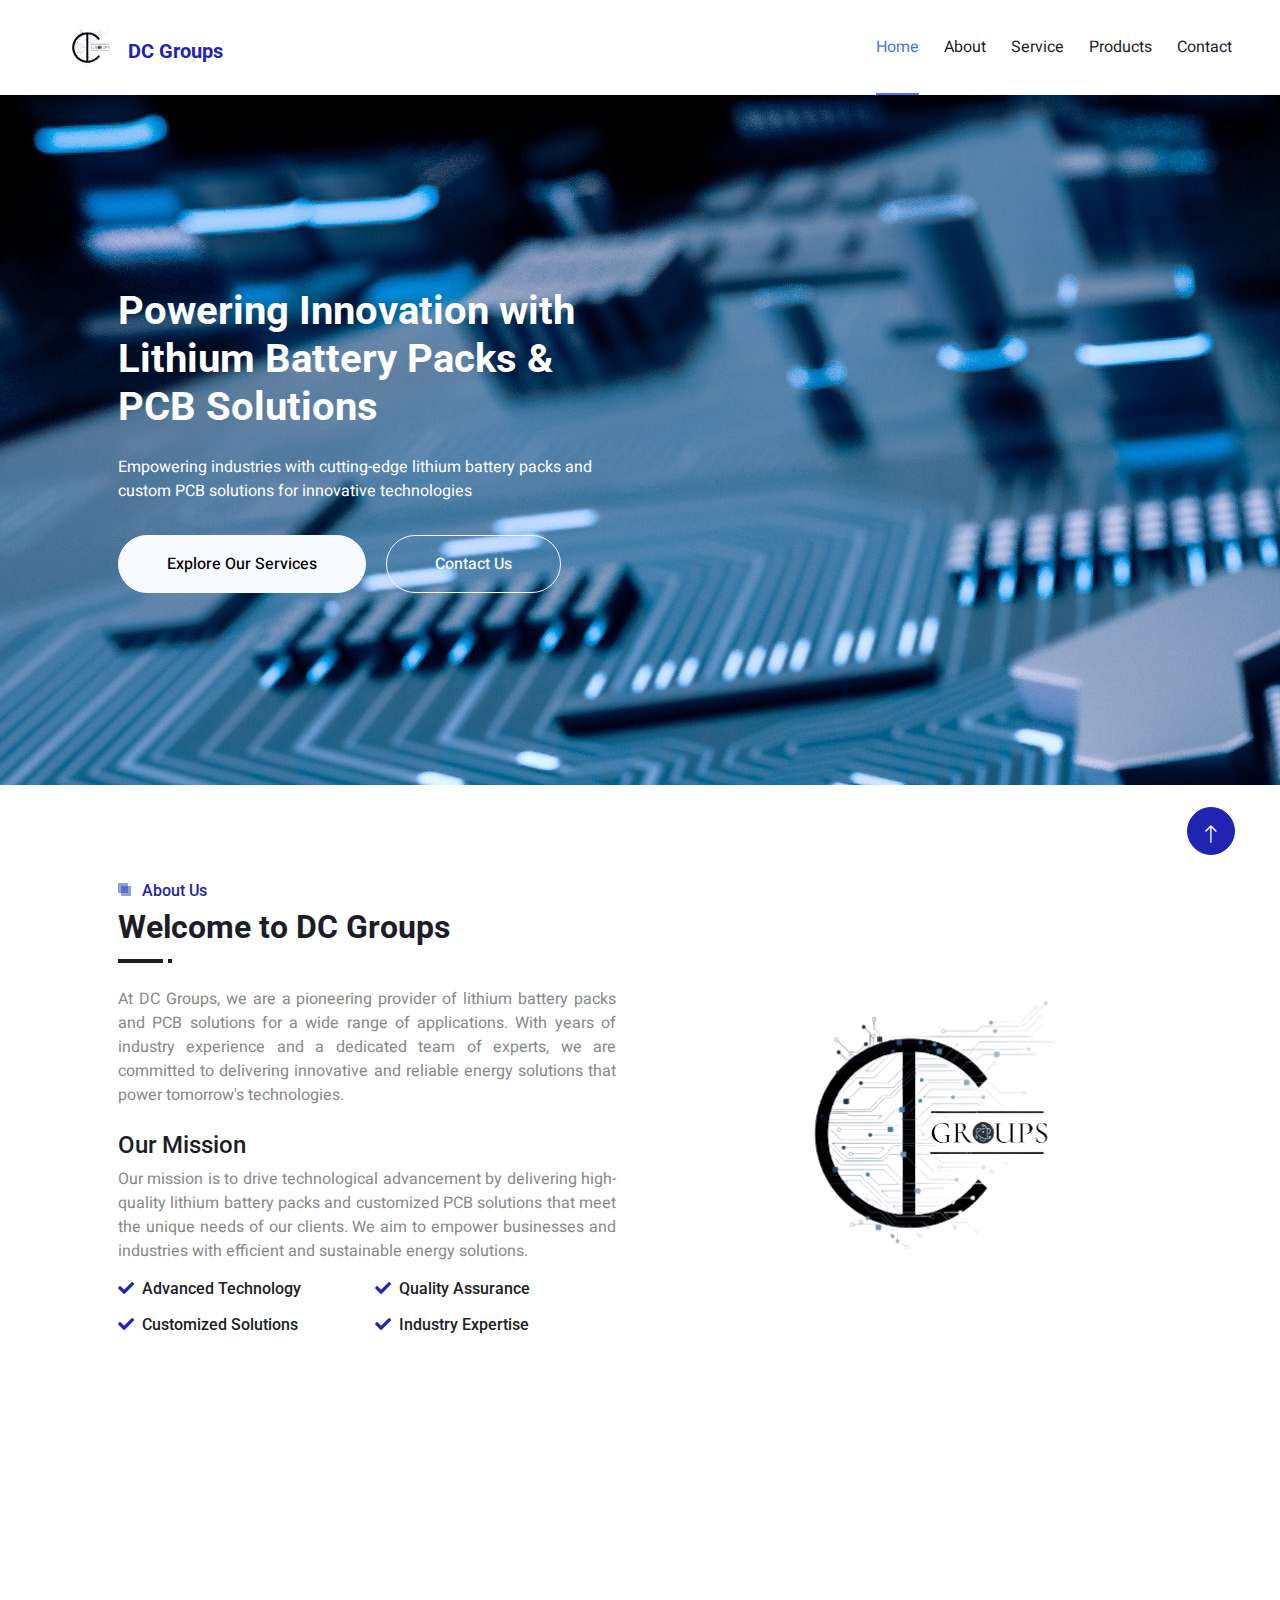
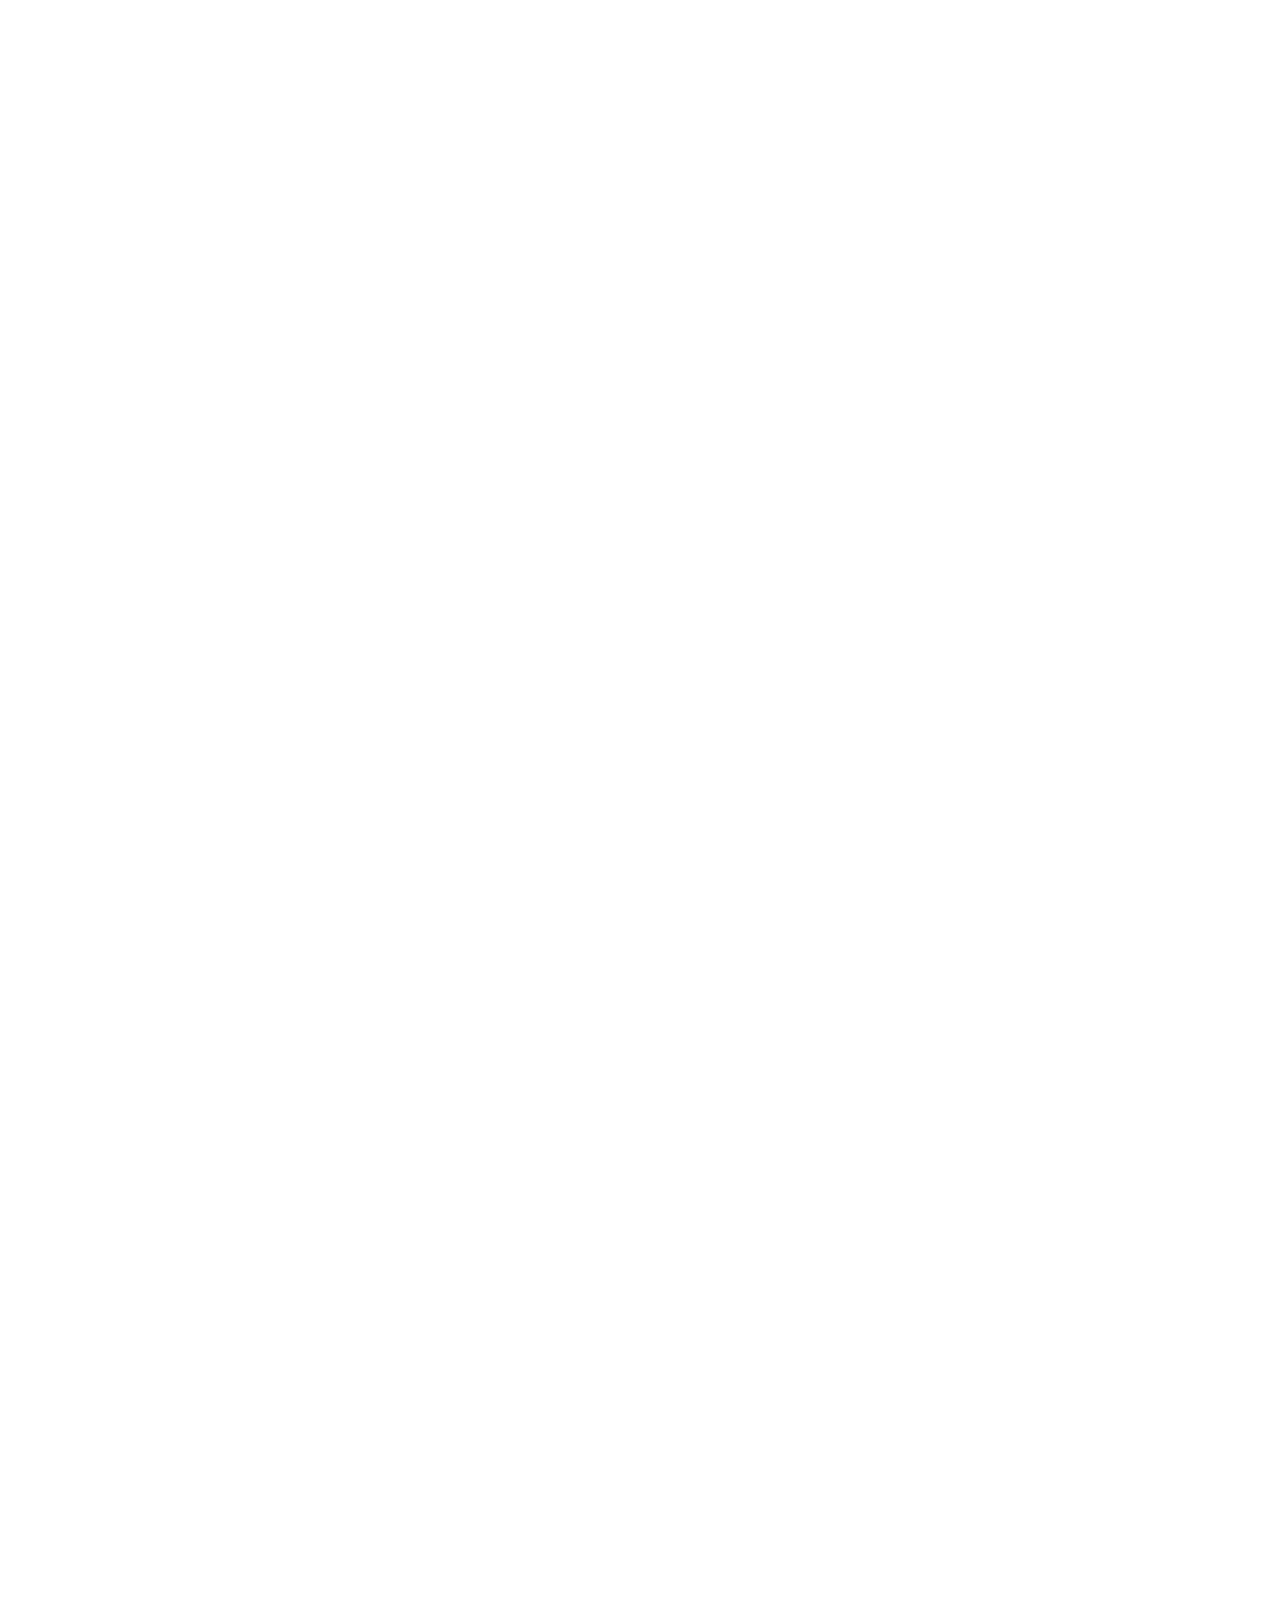
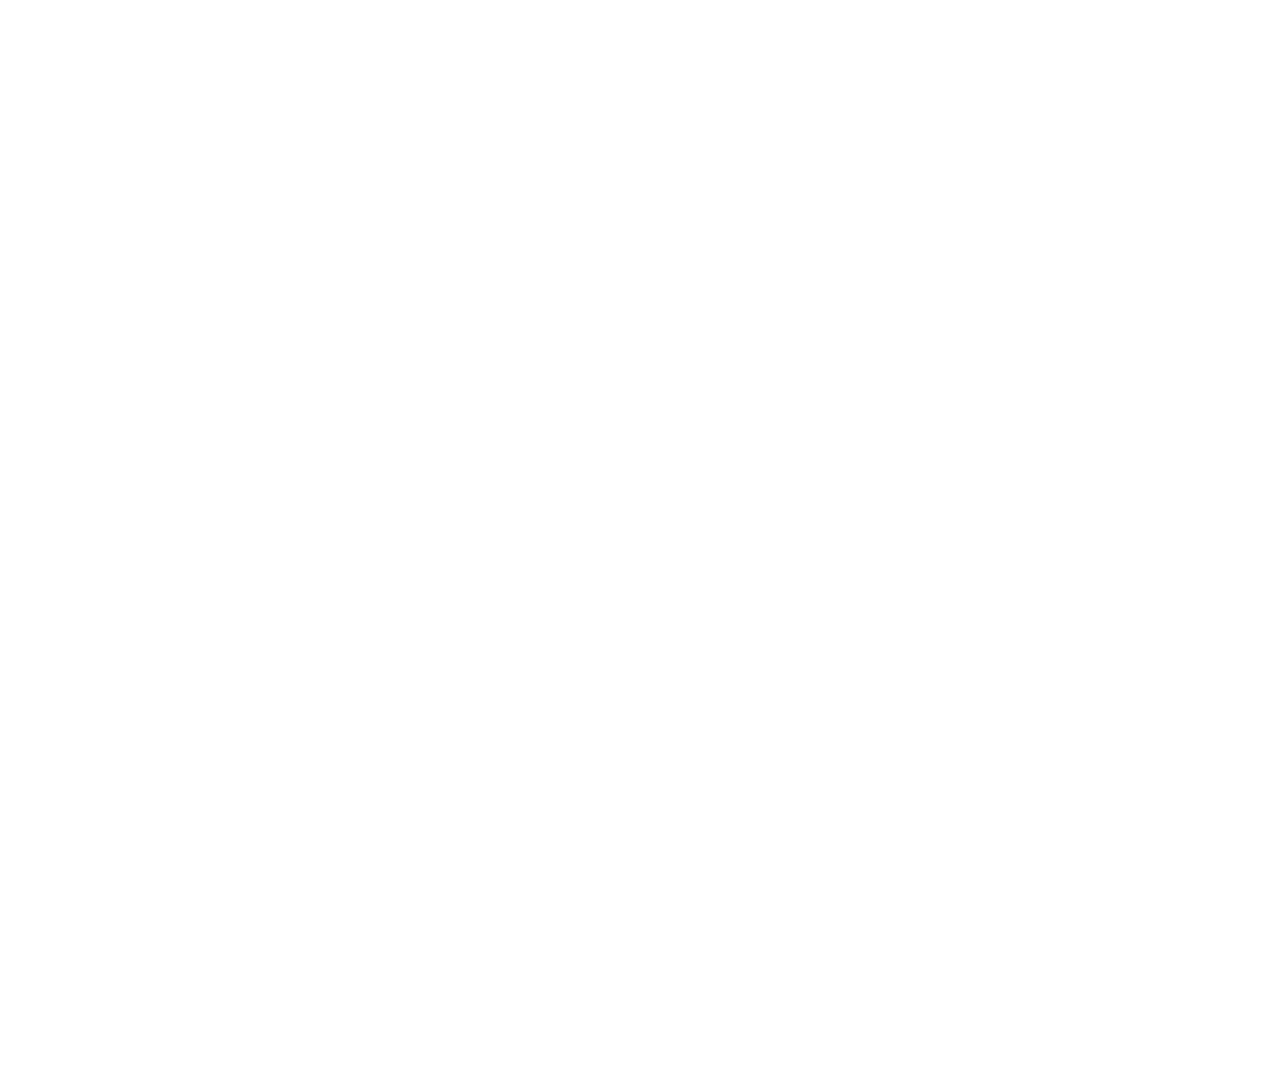
<file: index.html>
<!DOCTYPE html>
<html lang="en">

<head>
    <meta charset="utf-8">
    <title>DC Groups</title>
    <meta content="width=device-width, initial-scale=1.0" name="viewport">
    <meta content="" name="keywords">
    <meta content="" name="description">

    <!-- Favicon -->
    <link href="img/logo.jpg" rel="icon">

    <!-- Google Web Fonts -->
    <link rel="preconnect" href="https://fonts.googleapis.com">
    <link rel="preconnect" href="https://fonts.gstatic.com" crossorigin>
    <link href="https://fonts.googleapis.com/css2?family=Heebo:wght@400;500&family=Roboto:wght@400;500;700&display=swap"
        rel="stylesheet">

    <!-- Icon Font Stylesheet -->
    <link href="https://cdnjs.cloudflare.com/ajax/libs/font-awesome/5.10.0/css/all.min.css" rel="stylesheet">
    <link href="https://cdn.jsdelivr.net/npm/bootstrap-icons@1.4.1/font/bootstrap-icons.css" rel="stylesheet">

    <!-- Libraries Stylesheet -->
    <link href="lib/animate/animate.min.css" rel="stylesheet">
    <link href="lib/owlcarousel/assets/owl.carousel.min.css" rel="stylesheet">
    <link href="lib/lightbox/css/lightbox.min.css" rel="stylesheet">

    <!-- Customized Bootstrap Stylesheet -->
    <link href="css/bootstrap.min.css" rel="stylesheet">

    <!-- Template Stylesheet -->
    <link href="css/style.css" rel="stylesheet">
</head>

<body>
    <div class="container-xxl bg-white p-0">
        <!-- Spinner Start -->
        <div id="spinner"
            class="show bg-white position-fixed translate-middle w-100 vh-100 top-50 start-50 d-flex align-items-center justify-content-center">
            <div class="spinner-grow text-primary" style="width: 3rem; height: 3rem;" role="status">
                <span class="sr-only">Loading...</span>
            </div>
        </div>
        <!-- Spinner End -->


        <!-- Navbar & Hero Start -->
        <div class="container-xxl p-0">
            <nav class="navbar navbar-expand-lg navbar-light px-4 px-lg-5 py-lg-0">
                <a href="" class="navbar-brand p-0">
                    <h1 class="m-0"><img src="img/logo-removebg-preview.png" alt=""><span class="fs-5">DC Groups</span>
                    </h1>
                    <!-- <img src="img/logo.png" alt="Logo"> -->
                </a>
                <button class="navbar-toggler" type="button" data-bs-toggle="collapse" data-bs-target="#navbarCollapse">
                    <span class="fa fa-bars"></span>
                </button>
                <div class="collapse navbar-collapse" id="navbarCollapse">
                    <div class="navbar-nav ms-auto py-0">
                        <a href="index.html" class="nav-item nav-link active">Home</a>
                        <a href="about.html" class="nav-item nav-link">About</a>
                        <a href="service.html" class="nav-item nav-link">Service</a>
                        <a href="project.html" class="nav-item nav-link">Products</a>
                        <!-- <div class="nav-item dropdown">
                            <a href="#" class="nav-link dropdown-toggle" data-bs-toggle="dropdown">Pages</a>
                            <div class="dropdown-menu m-0">
                                <a href="team.html" class="dropdown-item">Our Team</a>
                                <a href="testimonial.html" class="dropdown-item">Testimonial</a>
                                <a href="404.html" class="dropdown-item">404 Page</a>
                            </div>
                        </div> -->
                        <a href="contact.html" class="nav-item nav-link">Contact</a>
                    </div>
                </div>
            </nav>

            <div class="container-xxl py-5 bg-primary hero-header mb-5">
                <div class="container my-5 py-5 px-lg-5">
                    <div class="row g-5 py-5">
                        <div class="col-lg-6 text-center text-lg-start">
                            <h1 class="text-white mb-4 animated zoomIn">Powering Innovation with Lithium Battery Packs &
                                PCB Solutions</h1>
                            <p class="text-white pb-3 animated zoomIn">Empowering industries with cutting-edge lithium
                                battery packs and custom PCB solutions for innovative technologies</p>
                            <a href="#about"
                                class="btn btn-light py-sm-3 px-sm-5 rounded-pill me-3 animated slideInLeft">Explore Our
                                Services</a>
                            <a href="contact.html"
                                class="btn btn-outline-light py-sm-3 px-sm-5 rounded-pill animated slideInRight">Contact
                                Us</a>
                        </div>
                        <!-- <div class="col-lg-6 text-center text-lg-start">
                            <img class="img-fluid" src="img/b2-removebg-preview.png" alt="">
                        </div> -->
                    </div>
                </div>
            </div>
        </div>
        <!-- Navbar & Hero End -->


        <!-- Full Screen Search Start -->
        <div class="modal fade" id="searchModal" tabindex="-1">
            <div class="modal-dialog modal-fullscreen">
                <div class="modal-content" style="background: rgba(29, 29, 39, 0.7);">
                    <div class="modal-header border-0">
                        <button type="button" class="btn bg-white btn-close" data-bs-dismiss="modal"
                            aria-label="Close"></button>
                    </div>
                    <div class="modal-body d-flex align-items-center justify-content-center">
                        <div class="input-group" style="max-width: 600px;">
                            <input type="text" class="form-control bg-transparent border-light p-3"
                                placeholder="Type search keyword">
                            <button class="btn btn-light px-4"><i class="bi bi-search"></i></button>
                        </div>
                    </div>
                </div>
            </div>
        </div>
        <!-- Full Screen Search End -->


        <!-- About Start -->
        <div class="container-xxl py-5" id="about">
            <div class="container px-lg-5">
                <div class="row g-5">
                    <div class="col-lg-6 wow fadeInUp" data-wow-delay="0.1s">
                        <div class="section-title position-relative mb-4 pb-2">
                            <h6 class="position-relative text-primary ps-4">About Us</h6>
                            <h2 class="mt-2">Welcome to DC Groups</h2>
                        </div>
                        <p class="mb-4">At DC Groups, we are a pioneering provider of lithium battery packs and PCB
                            solutions for a wide range of applications. With years of industry experience and a
                            dedicated team of experts, we are committed to delivering innovative and reliable energy
                            solutions that power tomorrow's technologies.</p>
                        <h4>Our Mission</h4>
                        <p>Our mission is to drive technological advancement by delivering high-quality lithium battery
                            packs and customized PCB solutions that meet the unique needs of our clients. We aim to
                            empower businesses and industries with efficient and sustainable energy solutions.</p>
                        <div class="row g-3">
                            <div class="col-sm-6">
                                <h6 class="mb-3"><i class="fa fa-check text-primary me-2"></i>Advanced Technology</h6>
                                <h6 class="mb-0"><i class="fa fa-check text-primary me-2"></i>Customized Solutions</h6>
                            </div>
                            <div class="col-sm-6">
                                <h6 class="mb-3"><i class="fa fa-check text-primary me-2"></i>Quality Assurance</h6>
                                <h6 class="mb-0"><i class="fa fa-check text-primary me-2"></i>Industry Expertise</h6>
                            </div>
                        </div>
                        <!-- <div class="d-flex align-items-center mt-4">
                            <a class="btn btn-primary rounded-pill px-4 me-3" href="">Read More</a>
                            <a class="btn btn-outline-primary btn-square me-3" href=""><i
                                    class="fab fa-facebook-f"></i></a>
                            <a class="btn btn-outline-primary btn-square me-3" href=""><i
                                    class="fab fa-twitter"></i></a>
                            <a class="btn btn-outline-primary btn-square me-3" href=""><i
                                    class="fab fa-instagram"></i></a>
                            <a class="btn btn-outline-primary btn-square" href=""><i class="fab fa-linkedin-in"></i></a>
                        </div> -->
                    </div>
                    <div class="col-lg-6">
                        <img class="img-fluid wow zoomIn" data-wow-delay="0.5s" src="img/logo-removebg-preview.png">
                    </div>
                </div>
            </div>
        </div>
        <!-- About End -->


        <!-- Newsletter Start -->
        <div class="container-xxl bg-primary newsletter my-5 wow fadeInUp" data-wow-delay="0.1s">
            <div class="container px-lg-5">
                <div class="row align-items-center" style="height: 250px;">
                    <div class="col-12 col-md-6">
                        <h3 class="text-white">Why Choose Us</h3>
                        <small class="text-white">Key reasons to choose DC Groups for battery packs and PCB
                            manufacturing</small>
                        <div class="position-relative w-100 mt-3 row">
                            <!-- <input class="form-control border-0 rounded-pill w-100 ps-4 pe-5" type="text"
                                placeholder="Enter Your Email" style="height: 48px;">
                            <button type="button" class="btn shadow-none position-absolute top-0 end-0 mt-1 me-2"><i
                                    class="fa fa-paper-plane text-primary fs-4"></i></button> -->
                            <ul style="color: white;" class="col-md-6 col-12">
                                <li>Quality Assurance</li>
                                <li>Customization Expertise</li>
                            </ul>
                            <ul style="color: white;" class="col-md-6 col-12">
                                <li>Competitive Pricing</li>
                                <li> Customer Satisfaction</li>
                            </ul>


                        </div>
                    </div>
                    <div class="col-md-6 text-center mb-n5 d-none d-md-block">
                        <img class="img-fluid mt-5" style="height: 250px;" src="img/newsletter.png">
                    </div>
                </div>
            </div>
        </div>
        <!-- Newsletter End -->


        <!-- Service Start -->
        <div class="container-xxl py-5">
            <div class="container px-lg-5">
                <div class="section-title position-relative text-center mb-5 pb-2 wow fadeInUp" data-wow-delay="0.1s">
                    <h6 class="position-relative d-inline text-primary ps-4">Our Services</h6>
                    <h2 class="mt-2">What Solutions We Provide</h2>
                </div>
                <div class="row g-4">
                    <div class="col-lg-4 col-md-6 wow zoomIn" data-wow-delay="0.1s">
                        <div class="service-item d-flex flex-column justify-content-center text-center rounded">
                            <div class="service-icon flex-shrink-0">
                                <i class="fa fa-battery-full fa-2x"></i>
                            </div>
                            <h5 class="mb-3">Lithium Battery Packs</h5>
                            <p style="text-align: justify;">We offer lithium battery packs for e-bikes, agricultural
                                tools, weighing scales, and
                                solar applications. Customized solutions available</p>
                            <!-- <a class="btn px-3 mt-auto mx-auto" href="">Read More</a> -->
                        </div>
                    </div>
                    <div class="col-lg-4 col-md-6 wow zoomIn" data-wow-delay="0.3s">
                        <div class="service-item d-flex flex-column justify-content-center text-center rounded">
                            <div class="service-icon flex-shrink-0">
                                <i class="fa fa-list-alt fa-2x"></i>
                            </div>
                            <h5 class="mb-3">PCB Manufacturing</h5>
                            <p style="text-align: justify;">We manufacture PCBs for stabilizers, solar controllers,
                                chargers, inverters, CFL PCBs,
                                and more.</p>
                            <!-- <a class="btn px-3 mt-auto mx-auto" href="">Read More</a> -->
                        </div>
                    </div>
                    <div class="col-lg-4 col-md-6 wow zoomIn" data-wow-delay="0.6s">
                        <div class="service-item d-flex flex-column justify-content-center text-center rounded">
                            <div class="service-icon flex-shrink-0">
                                <i class="fa fa-user-plus fa-2x"></i>
                            </div>
                            <h5 class="mb-3">Customization Services</h5>
                            <p style="text-align: justify;">Tailored solutions for battery packs and PCBs at competitive
                                prices.</p>
                            <!-- <a class="btn px-3 mt-auto mx-auto" href="">Read More</a> -->
                        </div>
                    </div>

                </div>
            </div>
        </div>
        <!-- Service End -->


        <!-- Portfolio Start -->
        <div class="container-xxl py-5">
            <div class="container px-lg-5">
                <div class="section-title position-relative text-center mb-5 pb-2 wow fadeInUp" data-wow-delay="0.1s">
                    <h6 class="position-relative d-inline text-primary ps-4">Our Products</h6>
                    <h2 class="mt-2">Recently Launched Projects</h2>
                </div>
                <div class="row mt-n2 wow fadeInUp" data-wow-delay="0.1s">
                    <div class="col-12 text-center">
                        <ul class="list-inline mb-5" id="portfolio-flters">
                            <li class="btn px-3 pe-4 active" data-filter="*">All</li>
                            <li class="btn px-3 pe-4" data-filter=".first">Lithium Battery Packs</li>
                            <li class="btn px-3 pe-4" data-filter=".second">PCB Manufacturing </li>
                        </ul>
                    </div>
                </div>
                <div class="row g-4 portfolio-container">
                    <div class="col-lg-3 col-md-6 portfolio-item first wow zoomIn" data-wow-delay="0.1s">
                        <div class="position-relative rounded overflow-hidden">
                            <img class="img-fluid w-100" src="img/p/b1.jpg" alt="">
                            <div class="portfolio-overlay">
                                <a class="btn btn-light" href="img/p/b1.jpg" data-lightbox="portfolio"><i
                                        class="fa fa-plus fa-2x text-primary"></i></a>
                                <div class="mt-auto">
                                    <!-- <small class="text-white"><i class="fa fa-folder me-2"></i>Web Design</small> -->
                                    <a class="h5 d-block text-white mt-1 mb-0" href="">EV</a>
                                </div>
                            </div>
                        </div>
                    </div>
                    <div class="col-lg-3 col-md-6 portfolio-item first wow zoomIn" data-wow-delay="0.3s">
                        <div class="position-relative rounded overflow-hidden">
                            <img class="img-fluid w-100" src="img/p/b2.jpg" alt="">
                            <div class="portfolio-overlay">
                                <a class="btn btn-light" href="img/p/b2.jpg" data-lightbox="portfolio"><i
                                        class="fa fa-plus fa-2x text-primary"></i></a>
                                <div class="mt-auto">
                                    <!-- <small class="text-white"><i class="fa fa-folder me-2"></i>Web Design</small> -->
                                    <a class="h5 d-block text-white mt-1 mb-0" href="">36v 10AH</a>
                                </div>
                            </div>
                        </div>
                    </div>
                    <div class="col-lg-3 col-md-6 portfolio-item first wow zoomIn" data-wow-delay="0.6s">
                        <div class="position-relative rounded overflow-hidden">
                            <img class="img-fluid w-100" src="img/p/b3.jpg" alt="">
                            <div class="portfolio-overlay">
                                <a class="btn btn-light" href="img/p/b3.jpg" data-lightbox="portfolio"><i
                                        class="fa fa-plus fa-2x text-primary"></i></a>
                                <div class="mt-auto">
                                    <small class="text-white"><i class="fa fa-folder me-2"></i>Weighing Scales</small>
                                    <!-- <a class="h5 d-block text-white mt-1 mb-0" href="">Project Name</a> -->
                                </div>
                            </div>
                        </div>
                    </div>
                    <div class="col-lg-3 col-md-6 portfolio-item first wow zoomIn" data-wow-delay="0.1s">
                        <div class="position-relative rounded overflow-hidden">
                            <img class="img-fluid w-100" src="img/p/b4.jpg" alt="">
                            <div class="portfolio-overlay">
                                <a class="btn btn-light" href="img/p/b4.jpg" data-lightbox="portfolio"><i
                                        class="fa fa-plus fa-2x text-primary"></i></a>
                                <div class="mt-auto">
                                    <small class="text-white"><i class="fa fa-folder me-2"></i>E Cycles</small>
                                    <!-- <a class="h5 d-block text-white mt-1 mb-0" href="">Project Name</a> -->
                                </div>
                            </div>
                        </div>
                    </div>
                    <div class="col-lg-3 col-md-6 portfolio-item first wow zoomIn" data-wow-delay="0.3s">
                        <div class="position-relative rounded overflow-hidden">
                            <img class="img-fluid w-100" src="img/p/b5.jpg" alt="">
                            <div class="portfolio-overlay">
                                <a class="btn btn-light" href="img/p/b5.jpg" data-lightbox="portfolio"><i
                                        class="fa fa-plus fa-2x text-primary"></i></a>
                                <div class="mt-auto">
                                    <!-- <small class="text-white"><i class="fa fa-folder me-2"></i>Web Design</small> -->
                                    <a class="h5 d-block text-white mt-1 mb-0" href="">agricultural tools</a>
                                </div>
                            </div>
                        </div>
                    </div>
                    <div class="col-lg-3 col-md-6 portfolio-item second wow zoomIn" data-wow-delay="0.6s">
                        <div class="position-relative rounded overflow-hidden">
                            <img class="img-fluid w-100" src="img/p/12v char.jpg" alt="">
                            <div class="portfolio-overlay">
                                <a class="btn btn-light" href="img/p/12v char.jpg" data-lightbox="portfolio"><i
                                        class="fa fa-plus fa-2x text-primary"></i></a>
                                <div class="mt-auto">
                                    <!-- <small class="text-white"><i class="fa fa-folder me-2"></i>Web Design</small> -->
                                    <a class="h5 d-block text-white mt-1 mb-0" href="">12v charging modules</a>
                                </div>
                            </div>
                        </div>
                    </div>
                    <div class="col-lg-3 col-md-6 portfolio-item second wow zoomIn" data-wow-delay="0.6s">
                        <div class="position-relative rounded overflow-hidden">
                            <img class="img-fluid w-100" src="img/p/solar.jpg" alt="">
                            <div class="portfolio-overlay">
                                <a class="btn btn-light" href="img/p/solar.jpg" data-lightbox="portfolio"><i
                                        class="fa fa-plus fa-2x text-primary"></i></a>
                                <div class="mt-auto">
                                    <!-- <small class="text-white"><i class="fa fa-folder me-2"></i>Web Design</small> -->
                                    <a class="h5 d-block text-white mt-1 mb-0" href="">Solar charge controllers</a>
                                </div>
                            </div>
                        </div>
                    </div>
                    <div class="col-lg-3 col-md-6 portfolio-item second wow zoomIn" data-wow-delay="0.6s">
                        <div class="position-relative rounded overflow-hidden">
                            <img class="img-fluid w-100" src="img/p/domestic.jpg" alt="">
                            <div class="portfolio-overlay">
                                <a class="btn btn-light" href="img/p/domestic.jpg" data-lightbox="portfolio"><i
                                        class="fa fa-plus fa-2x text-primary"></i></a>
                                <div class="mt-auto">
                                    <!-- <small class="text-white"><i class="fa fa-folder me-2"></i>Web Design</small> -->
                                    <a class="h5 d-block text-white mt-1 mb-0" href="">Domestic voltage stabilizer
                                        circuits</a>
                                </div>
                            </div>
                        </div>
                    </div>
                </div>
            </div>
        </div>
        <!-- Portfolio End -->


        <!-- Testimonial Start -->
        <div class="container-xxl bg-primary testimonial py-5 my-5 wow fadeInUp" data-wow-delay="0.1s">
            <div class="container py-5 px-lg-5">
                <div class="owl-carousel testimonial-carousel">
                    <div class="testimonial-item bg-transparent border rounded text-white p-4">
                        <i class="fa fa-quote-left fa-2x mb-3"></i>
                        <p>DC Groups provided us with customized lithium battery packs for our electric vehicle
                            project. Their expertise and attention to detail were impressive, and the batteries have
                            exceeded our expectations in terms of performance and durability.</p>
                        <div class="d-flex align-items-center">
                            <img class="img-fluid flex-shrink-0 rounded-circle" src="img/a1.png"
                                style="width: 50px; height: 50px;">
                            <div class="ps-3">
                                <h6 class="text-white mb-1">John Doe</h6>
                                <small>Electrical Engineer</small>
                            </div>
                        </div>
                    </div>
                    <div class="testimonial-item bg-transparent border rounded text-white p-4">
                        <i class="fa fa-quote-left fa-2x mb-3"></i>
                        <p>We relied on DC Groups for PCB solutions in our agricultural machinery. The team's
                            professionalism and ability to deliver tailored PCBs for our specific needs were
                            commendable. Highly recommended for precision engineering</p>
                        <div class="d-flex align-items-center">
                            <img class="img-fluid flex-shrink-0 rounded-circle" src="img/a1.png"
                                style="width: 50px; height: 50px;">
                            <div class="ps-3">
                                <h6 class="text-white mb-1">Jane Smith</h6>
                                <small>Agricultural Scientist</small>
                            </div>
                        </div>
                    </div>
                    <div class="testimonial-item bg-transparent border rounded text-white p-4">
                        <i class="fa fa-quote-left fa-2x mb-3"></i>
                        <p>As a solar energy expert, I have found DC Groups' solar charge controllers to be reliable
                            and efficient. Their commitment to quality and innovation is evident in every product they
                            offer. A trusted partner for renewable energy solutions.</p>
                        <div class="d-flex align-items-center">
                            <img class="img-fluid flex-shrink-0 rounded-circle" src="img/a1.png"
                                style="width: 50px; height: 50px;">
                            <div class="ps-3">
                                <h6 class="text-white mb-1">Sam Johnson</h6>
                                <small>Solar Energy Specialist</small>
                            </div>
                        </div>
                    </div>
                    <div class="testimonial-item bg-transparent border rounded text-white p-4">
                        <i class="fa fa-quote-left fa-2x mb-3"></i>
                        <p>I've been consistently impressed with DC Groups' lithium battery packs. Their expertise in
                            e-mobility solutions is unmatched, and they have been instrumental in advancing our electric
                            vehicle projects.DC group is the best battery service</p>
                        <div class="d-flex align-items-center">
                            <img class="img-fluid flex-shrink-0 rounded-circle" src="img/a1.png"
                                style="width: 50px; height: 50px;">
                            <div class="ps-3">
                                <h6 class="text-white mb-1">Sarah Johnson</h6>
                                <small>Electric Vehicle Develope</small>
                            </div>
                        </div>
                    </div>
                </div>
            </div>
        </div>
        <!-- Testimonial End -->


        <!-- Team Start -->
        <!-- <div class="container-xxl py-5">
            <div class="container px-lg-5">
                <div class="section-title position-relative text-center mb-5 pb-2 wow fadeInUp" data-wow-delay="0.1s">
                    <h6 class="position-relative d-inline text-primary ps-4">Our Team</h6>
                    <h2 class="mt-2">Meet Our Team Members</h2>
                </div>
                <div class="row g-4">
                    <div class="col-lg-4 col-md-6 wow fadeInUp" data-wow-delay="0.1s">
                        <div class="team-item">
                            <div class="d-flex">
                                <div class="flex-shrink-0 d-flex flex-column align-items-center mt-4 pt-5" style="width: 75px;">
                                    <a class="btn btn-square text-primary bg-white my-1" href=""><i class="fab fa-facebook-f"></i></a>
                                    <a class="btn btn-square text-primary bg-white my-1" href=""><i class="fab fa-twitter"></i></a>
                                    <a class="btn btn-square text-primary bg-white my-1" href=""><i class="fab fa-instagram"></i></a>
                                    <a class="btn btn-square text-primary bg-white my-1" href=""><i class="fab fa-linkedin-in"></i></a>
                                </div>
                                <img class="img-fluid rounded w-100" src="img/team-1.jpg" alt="">
                            </div>
                            <div class="px-4 py-3">
                                <h5 class="fw-bold m-0">Jhon Doe</h5>
                                <small>CEO</small>
                            </div>
                        </div>
                    </div>
                    <div class="col-lg-4 col-md-6 wow fadeInUp" data-wow-delay="0.3s">
                        <div class="team-item">
                            <div class="d-flex">
                                <div class="flex-shrink-0 d-flex flex-column align-items-center mt-4 pt-5" style="width: 75px;">
                                    <a class="btn btn-square text-primary bg-white my-1" href=""><i class="fab fa-facebook-f"></i></a>
                                    <a class="btn btn-square text-primary bg-white my-1" href=""><i class="fab fa-twitter"></i></a>
                                    <a class="btn btn-square text-primary bg-white my-1" href=""><i class="fab fa-instagram"></i></a>
                                    <a class="btn btn-square text-primary bg-white my-1" href=""><i class="fab fa-linkedin-in"></i></a>
                                </div>
                                <img class="img-fluid rounded w-100" src="img/team-2.jpg" alt="">
                            </div>
                            <div class="px-4 py-3">
                                <h5 class="fw-bold m-0">Emma William</h5>
                                <small>Manager</small>
                            </div>
                        </div>
                    </div>
                    <div class="col-lg-4 col-md-6 wow fadeInUp" data-wow-delay="0.6s">
                        <div class="team-item">
                            <div class="d-flex">
                                <div class="flex-shrink-0 d-flex flex-column align-items-center mt-4 pt-5" style="width: 75px;">
                                    <a class="btn btn-square text-primary bg-white my-1" href=""><i class="fab fa-facebook-f"></i></a>
                                    <a class="btn btn-square text-primary bg-white my-1" href=""><i class="fab fa-twitter"></i></a>
                                    <a class="btn btn-square text-primary bg-white my-1" href=""><i class="fab fa-instagram"></i></a>
                                    <a class="btn btn-square text-primary bg-white my-1" href=""><i class="fab fa-linkedin-in"></i></a>
                                </div>
                                <img class="img-fluid rounded w-100" src="img/team-3.jpg" alt="">
                            </div>
                            <div class="px-4 py-3">
                                <h5 class="fw-bold m-0">Noah Michael</h5>
                                <small>Designer</small>
                            </div>
                        </div>
                    </div>
                </div>
            </div>
        </div> -->
        <!-- Team End -->


        <!-- Footer Start -->
        <div class="container-fluid bg-primary text-light footer mt-5 pt-5 wow fadeIn" data-wow-delay="0.1s">
            <div class="container py-5 px-lg-5">
                <div class="row g-5">
                    <div class="col-md-6 col-lg-4">
                        <h5 class="text-white mb-4">Get In Touch</h5>
                        <a
                            href="https://www.google.co.in/maps/search/+Bhalighattam+narsipatnam(M)+anakapalli(D)+Andhra%C2%A0pradesh.%C2%A0531116/@17.649931,82.5939379,15z/data=!3m1!4b1?entry=ttu">
                            <p style="color: white;"><i class="fa fa-map-marker-alt me-3"></i>Narsipatnam bhalighattam
                                Andhra pradesh 531116</p>
                        </a>
                        <a href="tel:8106946018">
                            <p style="color: white;"><i class="fa fa-phone-alt me-3"></i>+91 8106946018
                            </p>
                        </a>
                        <a href="mailto:electric.bentro@gmail.com">
                            <p style="color: white;"><i class="fa fa-envelope me-3"></i>electric.bentro@gmail.com </p>
                        </a>
                        <div class="d-flex pt-2">
                            <a class="btn btn-outline-light btn-social" href=""><i class="fab fa-twitter"></i></a>
                            <a class="btn btn-outline-light btn-social" href=""><i class="fab fa-facebook-f"></i></a>
                            <a class="btn btn-outline-light btn-social" href=""><i class="fab fa-youtube"></i></a>
                            <a class="btn btn-outline-light btn-social" href=""><i class="fab fa-instagram"></i></a>
                            <a class="btn btn-outline-light btn-social" href=""><i class="fab fa-linkedin-in"></i></a>
                        </div>
                    </div>
                    <div class="col-md-6 col-lg-4">
                        <h5 class="text-white mb-4">Popular Link</h5>
                        <a class="btn btn-link" href="about.html">About Us</a>
                        <a class="btn btn-link" href="contact.html">Contact Us</a>
                        <a class="btn btn-link" href="">Privacy Policy</a>
                        <a class="btn btn-link" href="">Terms & Condition</a>
                        <a class="btn btn-link" href="">Career</a>
                    </div>
                    <div class="col-md-6 col-lg-4">
                        <h5 class="text-white mb-4">Project Gallery</h5>
                        <div class="row g-2">
                            <div class="col-4">
                                <img class="img-fluid" src="img/p/12v char.jpg" alt="Image">
                            </div>
                            <div class="col-4">
                                <img class="img-fluid" src="img/p/solar.jpg" alt="Image">
                            </div>
                            <div class="col-4">
                                <img class="img-fluid" src="img/p/domestic.jpg" alt="Image">
                            </div>
                            <div class="col-4">
                                <img class="img-fluid" src="img/p/b1.jpg" alt="Image">
                            </div>
                            <div class="col-4">
                                <img class="img-fluid" src="img/p/b2.jpg" alt="Image">
                            </div>
                            <div class="col-4">
                                <img class="img-fluid" src="img/p/b3.jpg" alt="Image">
                            </div>
                        </div>
                    </div>
                    
                </div>
            </div>
            <div class="container px-lg-5">
                <div class="copyright">
                    <div class="row">
                        <div class="col-md-6 text-center text-md-start mb-3 mb-md-0">
                            &copy; <a class="border-bottom" href="#">DC Groups</a>, All Right Reserved.

                            <!--/*** This template is free as long as you keep the footer author’s credit link/attribution link/backlink. If you'd like to use the template without the footer author’s credit link/attribution link/backlink, you can purchase the Credit Removal License from "https://htmlcodex.com/credit-removal". Thank you for your support. ***/-->
                            
                        </div>
                        <div class="col-md-6 text-center text-md-end">
                            <div class="footer-menu">
                                Designed By <a class="border-bottom" href="https://acmeflare.in">Acmeflare</a>
                            </div>
                        </div>
                    </div>
                </div>
            </div>
        </div>
        <!-- Footer End -->


        <!-- Back to Top -->
        <a href="#" class="btn btn-lg btn-primary btn-lg-square back-to-top pt-2"><i class="bi bi-arrow-up"></i></a>
    </div>

    <!-- JavaScript Libraries -->
    <script src="https://code.jquery.com/jquery-3.4.1.min.js"></script>
    <script src="https://cdn.jsdelivr.net/npm/bootstrap@5.0.0/dist/js/bootstrap.bundle.min.js"></script>
    <script src="lib/wow/wow.min.js"></script>
    <script src="lib/easing/easing.min.js"></script>
    <script src="lib/waypoints/waypoints.min.js"></script>
    <script src="lib/owlcarousel/owl.carousel.min.js"></script>
    <script src="lib/isotope/isotope.pkgd.min.js"></script>
    <script src="lib/lightbox/js/lightbox.min.js"></script>

    <!-- Template Javascript -->
    <script src="js/main.js"></script>
</body>

</html>
</file>
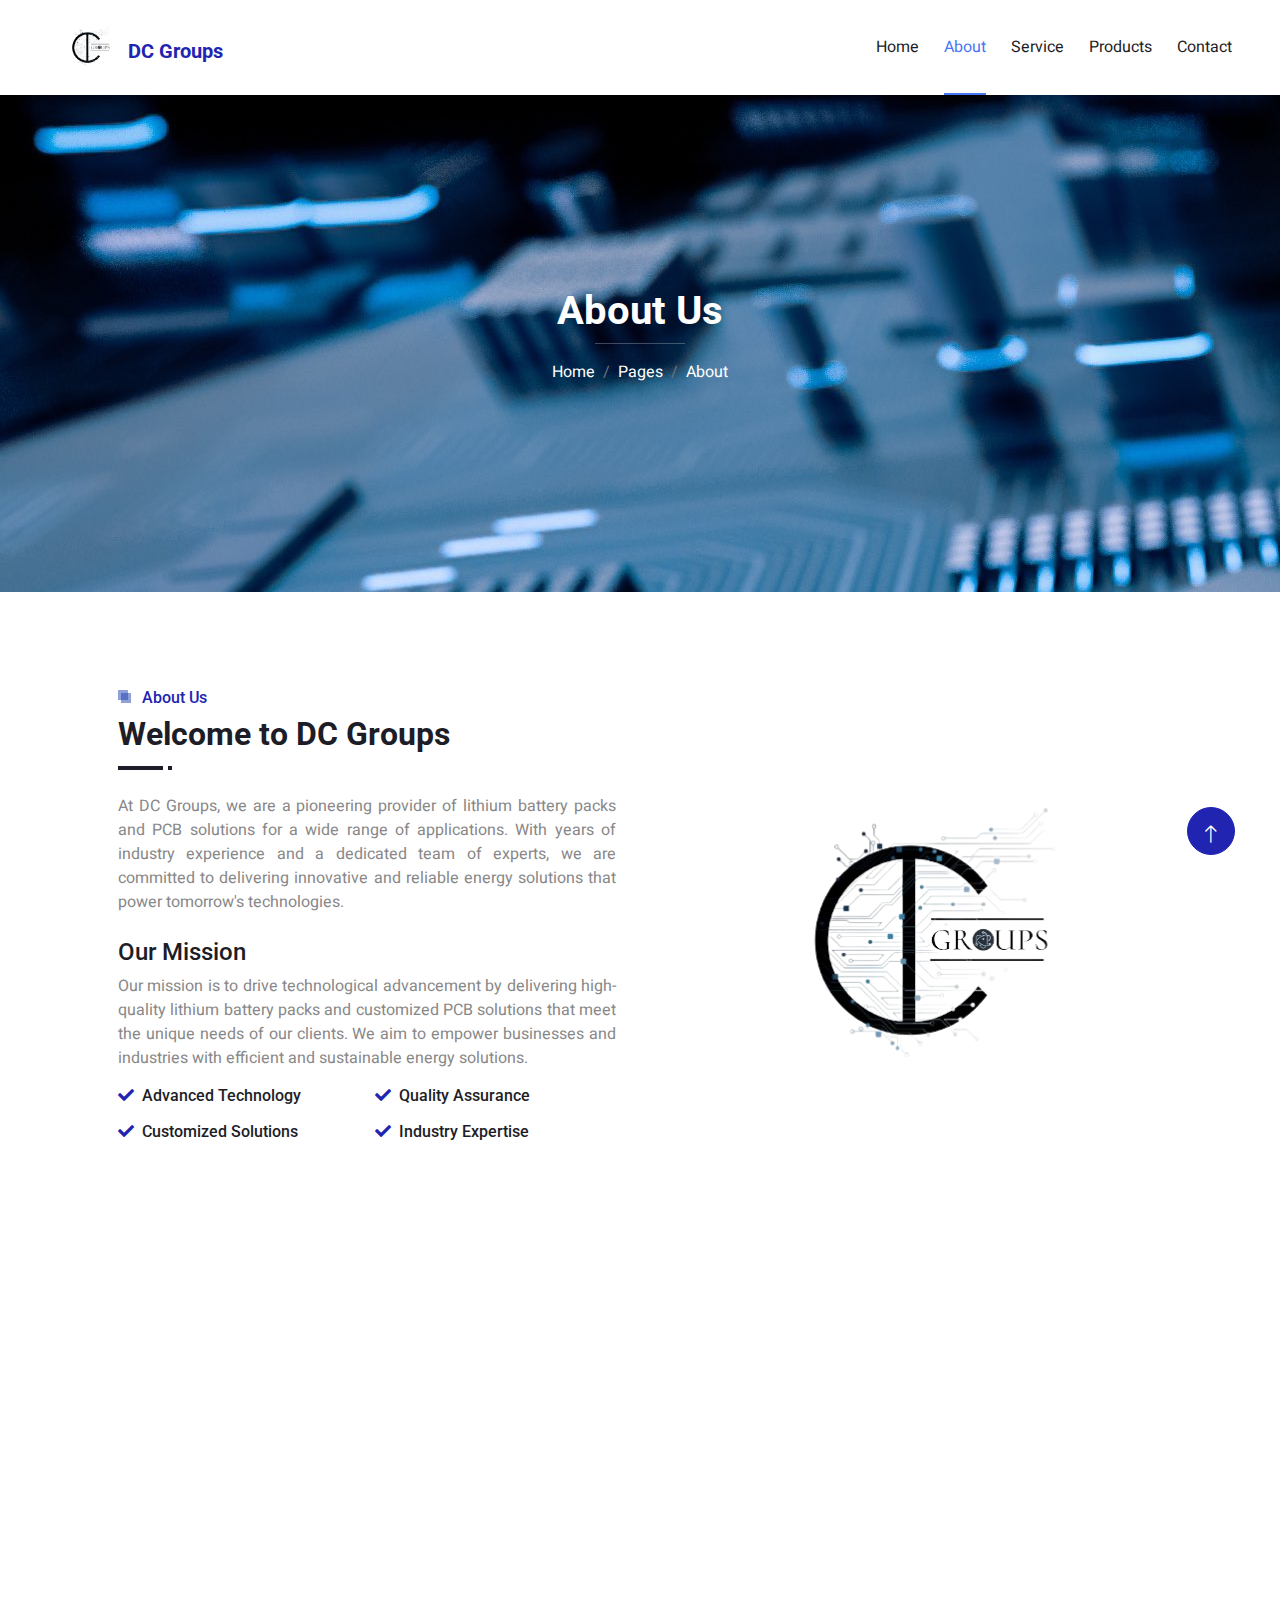
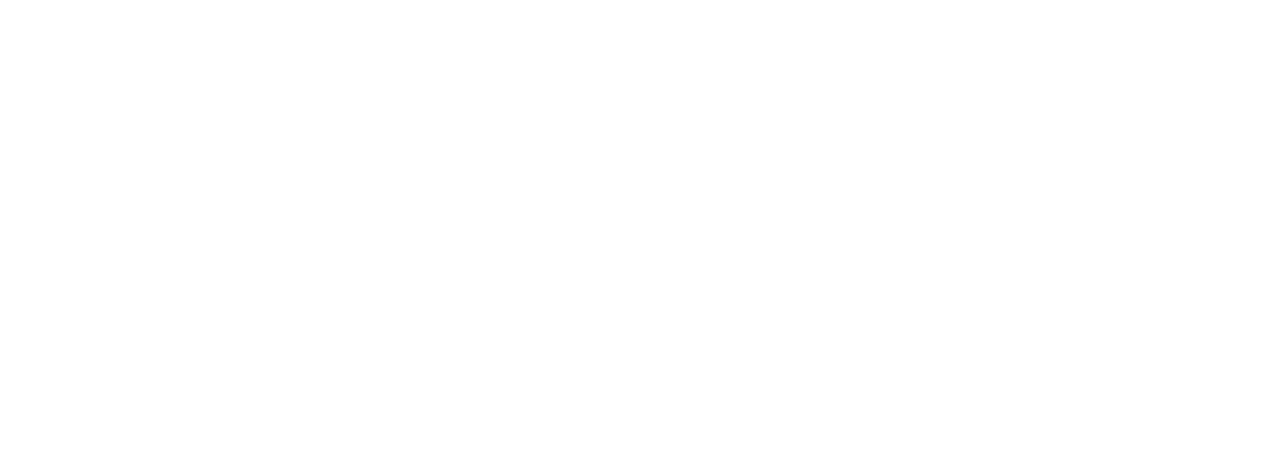
<file: about.html>
<!DOCTYPE html>
<html lang="en">

<head>
    <meta charset="utf-8">
    <title>DC Groups</title>
    <meta content="width=device-width, initial-scale=1.0" name="viewport">
    <meta content="" name="keywords">
    <meta content="" name="description">

    <!-- Favicon -->
    <link href="img/logo.jpg" rel="icon">

    <!-- Google Web Fonts -->
    <link rel="preconnect" href="https://fonts.googleapis.com">
    <link rel="preconnect" href="https://fonts.gstatic.com" crossorigin>
    <link href="https://fonts.googleapis.com/css2?family=Heebo:wght@400;500&family=Roboto:wght@400;500;700&display=swap"
        rel="stylesheet">

    <!-- Icon Font Stylesheet -->
    <link href="https://cdnjs.cloudflare.com/ajax/libs/font-awesome/5.10.0/css/all.min.css" rel="stylesheet">
    <link href="https://cdn.jsdelivr.net/npm/bootstrap-icons@1.4.1/font/bootstrap-icons.css" rel="stylesheet">

    <!-- Libraries Stylesheet -->
    <link href="lib/animate/animate.min.css" rel="stylesheet">
    <link href="lib/owlcarousel/assets/owl.carousel.min.css" rel="stylesheet">
    <link href="lib/lightbox/css/lightbox.min.css" rel="stylesheet">

    <!-- Customized Bootstrap Stylesheet -->
    <link href="css/bootstrap.min.css" rel="stylesheet">

    <!-- Template Stylesheet -->
    <link href="css/style.css" rel="stylesheet">
</head>

<body>
    <div class="container-xxl bg-white p-0">
        <!-- Spinner Start -->
        <div id="spinner"
            class="show bg-white position-fixed translate-middle w-100 vh-100 top-50 start-50 d-flex align-items-center justify-content-center">
            <div class="spinner-grow text-primary" style="width: 3rem; height: 3rem;" role="status">
                <span class="sr-only">Loading...</span>
            </div>
        </div>
        <!-- Spinner End -->


        <!-- Navbar & Hero Start -->
        <div class="container-xxl position-relative p-0">
            <nav class="navbar navbar-expand-lg navbar-light px-4 px-lg-5 py-lg-0">
                <a href="" class="navbar-brand p-0">
                    <h1 class="m-0"><img src="img/logo-removebg-preview.png" alt=""><span class="fs-5">DC Groups</span>
                    </h1>
                    <!-- <img src="img/logo.png" alt="Logo"> -->
                </a>
                <button class="navbar-toggler" type="button" data-bs-toggle="collapse" data-bs-target="#navbarCollapse">
                    <span class="fa fa-bars"></span>
                </button>
                <div class="collapse navbar-collapse" id="navbarCollapse">
                    <div class="navbar-nav ms-auto py-0">
                        <a href="index.html" class="nav-item nav-link ">Home</a>
                        <a href="about.html" class="nav-item nav-link active">About</a>
                        <a href="service.html" class="nav-item nav-link">Service</a>
                        <a href="project.html" class="nav-item nav-link">Products</a>
                        <!-- <div class="nav-item dropdown">
                            <a href="#" class="nav-link dropdown-toggle" data-bs-toggle="dropdown">Pages</a>
                            <div class="dropdown-menu m-0">
                                <a href="team.html" class="dropdown-item">Our Team</a>
                                <a href="testimonial.html" class="dropdown-item">Testimonial</a>
                                <a href="404.html" class="dropdown-item">404 Page</a>
                            </div>
                        </div> -->
                        <a href="contact.html" class="nav-item nav-link">Contact</a>
                    </div>
                </div>
            </nav>

            <div class="container-xxl py-5 bg-primary hero-header mb-5">
                <div class="container my-5 py-5 px-lg-5">
                    <div class="row g-5 py-5">
                        <div class="col-12 text-center">
                            <h1 class="text-white animated zoomIn">About Us</h1>
                            <hr class="bg-white mx-auto mt-0" style="width: 90px;">
                            <nav aria-label="breadcrumb">
                                <ol class="breadcrumb justify-content-center">
                                    <li class="breadcrumb-item"><a class="text-white" href="#">Home</a></li>
                                    <li class="breadcrumb-item"><a class="text-white" href="#">Pages</a></li>
                                    <li class="breadcrumb-item text-white active" aria-current="page">About</li>
                                </ol>
                            </nav>
                        </div>
                    </div>
                </div>
            </div>
        </div>
        <!-- Navbar & Hero End -->


        <!-- Full Screen Search Start -->
        <div class="modal fade" id="searchModal" tabindex="-1">
            <div class="modal-dialog modal-fullscreen">
                <div class="modal-content" style="background: rgba(29, 29, 39, 0.7);">
                    <div class="modal-header border-0">
                        <button type="button" class="btn bg-white btn-close" data-bs-dismiss="modal" aria-label="Close"></button>
                    </div>
                    <div class="modal-body d-flex align-items-center justify-content-center">
                        <div class="input-group" style="max-width: 600px;">
                            <input type="text" class="form-control bg-transparent border-light p-3" placeholder="Type search keyword">
                            <button class="btn btn-light px-4"><i class="bi bi-search"></i></button>
                        </div>
                    </div>
                </div>
            </div>
        </div>
        <!-- Full Screen Search End -->


        <!-- About Start -->
        <div class="container-xxl py-5" id="about">
            <div class="container px-lg-5">
                <div class="row g-5">
                    <div class="col-lg-6 wow fadeInUp" data-wow-delay="0.1s">
                        <div class="section-title position-relative mb-4 pb-2">
                            <h6 class="position-relative text-primary ps-4">About Us</h6>
                            <h2 class="mt-2">Welcome to DC Groups</h2>
                        </div>
                        <p class="mb-4">At DC Groups, we are a pioneering provider of lithium battery packs and PCB
                            solutions for a wide range of applications. With years of industry experience and a
                            dedicated team of experts, we are committed to delivering innovative and reliable energy
                            solutions that power tomorrow's technologies.</p>
                        <h4>Our Mission</h4>
                        <p>Our mission is to drive technological advancement by delivering high-quality lithium battery
                            packs and customized PCB solutions that meet the unique needs of our clients. We aim to
                            empower businesses and industries with efficient and sustainable energy solutions.</p>
                        <div class="row g-3">
                            <div class="col-sm-6">
                                <h6 class="mb-3"><i class="fa fa-check text-primary me-2"></i>Advanced Technology</h6>
                                <h6 class="mb-0"><i class="fa fa-check text-primary me-2"></i>Customized Solutions</h6>
                            </div>
                            <div class="col-sm-6">
                                <h6 class="mb-3"><i class="fa fa-check text-primary me-2"></i>Quality Assurance</h6>
                                <h6 class="mb-0"><i class="fa fa-check text-primary me-2"></i>Industry Expertise</h6>
                            </div>
                        </div>
                        <!-- <div class="d-flex align-items-center mt-4">
                            <a class="btn btn-primary rounded-pill px-4 me-3" href="">Read More</a>
                            <a class="btn btn-outline-primary btn-square me-3" href=""><i
                                    class="fab fa-facebook-f"></i></a>
                            <a class="btn btn-outline-primary btn-square me-3" href=""><i
                                    class="fab fa-twitter"></i></a>
                            <a class="btn btn-outline-primary btn-square me-3" href=""><i
                                    class="fab fa-instagram"></i></a>
                            <a class="btn btn-outline-primary btn-square" href=""><i class="fab fa-linkedin-in"></i></a>
                        </div> -->
                    </div>
                    <div class="col-lg-6">
                        <img class="img-fluid wow zoomIn" data-wow-delay="0.5s" src="img/logo-removebg-preview.png">
                    </div>
                </div>
            </div>
        </div>
        <!-- About End -->


        <!-- Newsletter Start -->
        <div class="container-xxl bg-primary newsletter my-5 wow fadeInUp" data-wow-delay="0.1s">
            <div class="container px-lg-5">
                <div class="row align-items-center" style="height: 250px;">
                    <div class="col-12 col-md-6">
                        <h3 class="text-white">Why Choose Us</h3>
                        <small class="text-white">Key reasons to choose DC Groups for battery packs and PCB
                            manufacturing</small>
                        <div class="position-relative w-100 mt-3 row">
                            <!-- <input class="form-control border-0 rounded-pill w-100 ps-4 pe-5" type="text"
                                placeholder="Enter Your Email" style="height: 48px;">
                            <button type="button" class="btn shadow-none position-absolute top-0 end-0 mt-1 me-2"><i
                                    class="fa fa-paper-plane text-primary fs-4"></i></button> -->
                            <ul style="color: white;" class="col-md-6 col-12">
                                <li>Quality Assurance</li>
                                <li>Customization Expertise</li>
                            </ul>
                            <ul style="color: white;" class="col-md-6 col-12">
                                <li>Competitive Pricing</li>
                                <li> Customer Satisfaction</li>
                            </ul>


                        </div>
                    </div>
                    <div class="col-md-6 text-center mb-n5 d-none d-md-block">
                        <img class="img-fluid mt-5" style="height: 250px;" src="img/newsletter.png">
                    </div>
                </div>
            </div>
        </div>
        <!-- Newsletter End -->
        

         <!-- Footer Start -->
         <div class="container-fluid bg-primary text-light footer mt-5 pt-5 wow fadeIn" data-wow-delay="0.1s">
            <div class="container py-5 px-lg-5">
                <div class="row g-5">
                    <div class="col-md-6 col-lg-4">
                        <h5 class="text-white mb-4">Get In Touch</h5>
                        <a
                            href="https://www.google.co.in/maps/search/+Bhalighattam+narsipatnam(M)+anakapalli(D)+Andhra%C2%A0pradesh.%C2%A0531116/@17.649931,82.5939379,15z/data=!3m1!4b1?entry=ttu">
                            <p style="color: white;"><i class="fa fa-map-marker-alt me-3"></i>Narsipatnam bhalighattam
                                Andhra pradesh 531116</p>
                        </a>
                        <a href="tel:8106946018">
                            <p style="color: white;"><i class="fa fa-phone-alt me-3"></i>+91 8106946018
                            </p>
                        </a>
                        <a href="mailto:electric.bentro@gmail.com">
                            <p style="color: white;"><i class="fa fa-envelope me-3"></i>electric.bentro@gmail.com </p>
                        </a>
                        <div class="d-flex pt-2">
                            <a class="btn btn-outline-light btn-social" href=""><i class="fab fa-twitter"></i></a>
                            <a class="btn btn-outline-light btn-social" href=""><i class="fab fa-facebook-f"></i></a>
                            <a class="btn btn-outline-light btn-social" href=""><i class="fab fa-youtube"></i></a>
                            <a class="btn btn-outline-light btn-social" href=""><i class="fab fa-instagram"></i></a>
                            <a class="btn btn-outline-light btn-social" href=""><i class="fab fa-linkedin-in"></i></a>
                        </div>
                    </div>
                    <div class="col-md-6 col-lg-4">
                        <h5 class="text-white mb-4">Popular Link</h5>
                        <a class="btn btn-link" href="about.html">About Us</a>
                        <a class="btn btn-link" href="contact.html">Contact Us</a>
                        <a class="btn btn-link" href="">Privacy Policy</a>
                        <a class="btn btn-link" href="">Terms & Condition</a>
                        <a class="btn btn-link" href="">Career</a>
                    </div>
                    <div class="col-md-6 col-lg-4">
                        <h5 class="text-white mb-4">Project Gallery</h5>
                        <div class="row g-2">
                            <div class="col-4">
                                <img class="img-fluid" src="img/p/12v char.jpg" alt="Image">
                            </div>
                            <div class="col-4">
                                <img class="img-fluid" src="img/p/solar.jpg" alt="Image">
                            </div>
                            <div class="col-4">
                                <img class="img-fluid" src="img/p/domestic.jpg" alt="Image">
                            </div>
                            <div class="col-4">
                                <img class="img-fluid" src="img/p/b1.jpg" alt="Image">
                            </div>
                            <div class="col-4">
                                <img class="img-fluid" src="img/p/b2.jpg" alt="Image">
                            </div>
                            <div class="col-4">
                                <img class="img-fluid" src="img/p/b3.jpg" alt="Image">
                            </div>
                        </div>
                    </div>
                    
                </div>
            </div>
            <div class="container px-lg-5">
                <div class="copyright">
                    <div class="row">
                        <div class="col-md-6 text-center text-md-start mb-3 mb-md-0">
                            &copy; <a class="border-bottom" href="#">DC Groups</a>, All Right Reserved.

                            <!--/*** This template is free as long as you keep the footer author’s credit link/attribution link/backlink. If you'd like to use the template without the footer author’s credit link/attribution link/backlink, you can purchase the Credit Removal License from "https://htmlcodex.com/credit-removal". Thank you for your support. ***/-->
                            
                        </div>
                        <div class="col-md-6 text-center text-md-end">
                            <div class="footer-menu">
                                Designed By <a class="border-bottom" href="https://acmeflare.in">Acmeflare</a>
                            </div>
                        </div>
                    </div>
                </div>
            </div>
        </div>
        <!-- Footer End -->


        <!-- Back to Top -->
        <a href="#" class="btn btn-lg btn-primary btn-lg-square back-to-top pt-2"><i class="bi bi-arrow-up"></i></a>
    </div>

    <!-- JavaScript Libraries -->
    <script src="https://code.jquery.com/jquery-3.4.1.min.js"></script>
    <script src="https://cdn.jsdelivr.net/npm/bootstrap@5.0.0/dist/js/bootstrap.bundle.min.js"></script>
    <script src="lib/wow/wow.min.js"></script>
    <script src="lib/easing/easing.min.js"></script>
    <script src="lib/waypoints/waypoints.min.js"></script>
    <script src="lib/owlcarousel/owl.carousel.min.js"></script>
    <script src="lib/isotope/isotope.pkgd.min.js"></script>
    <script src="lib/lightbox/js/lightbox.min.js"></script>

    <!-- Template Javascript -->
    <script src="js/main.js"></script>
</body>

</html>
</file>
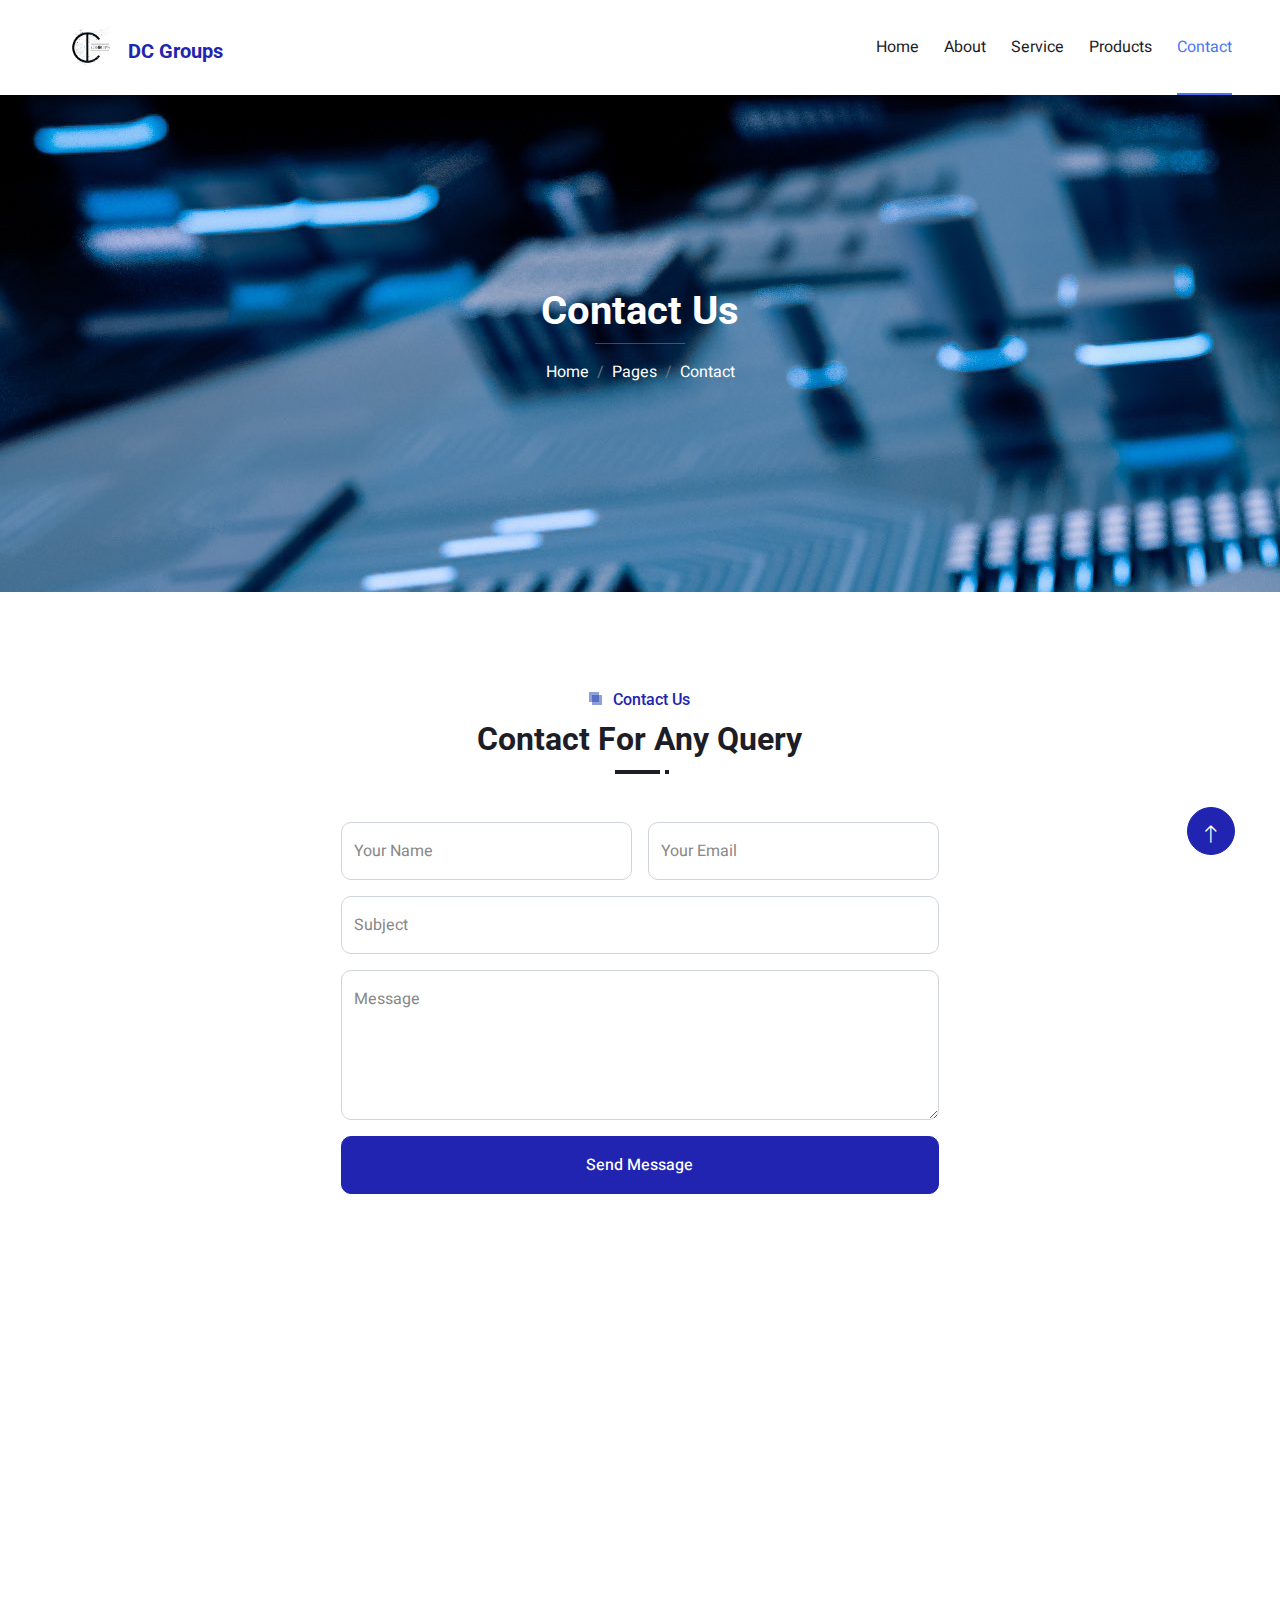
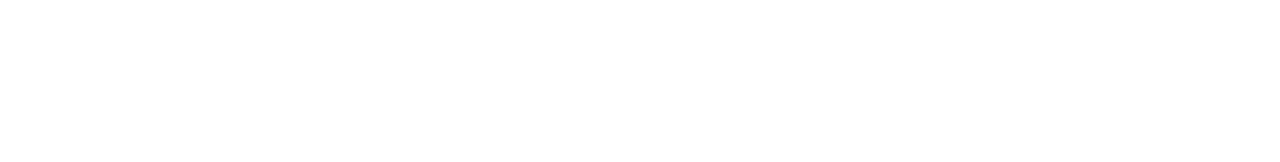
<file: contact.html>
<!DOCTYPE html>
<html lang="en">

<head>
    <meta charset="utf-8">
    <title>DC Groups</title>
    <meta content="width=device-width, initial-scale=1.0" name="viewport">
    <meta content="" name="keywords">
    <meta content="" name="description">

    <!-- Favicon -->
    <link href="img/logo.jpg" rel="icon">

    <!-- Google Web Fonts -->
    <link rel="preconnect" href="https://fonts.googleapis.com">
    <link rel="preconnect" href="https://fonts.gstatic.com" crossorigin>
    <link href="https://fonts.googleapis.com/css2?family=Heebo:wght@400;500&family=Roboto:wght@400;500;700&display=swap"
        rel="stylesheet">

    <!-- Icon Font Stylesheet -->
    <link href="https://cdnjs.cloudflare.com/ajax/libs/font-awesome/5.10.0/css/all.min.css" rel="stylesheet">
    <link href="https://cdn.jsdelivr.net/npm/bootstrap-icons@1.4.1/font/bootstrap-icons.css" rel="stylesheet">

    <!-- Libraries Stylesheet -->
    <link href="lib/animate/animate.min.css" rel="stylesheet">
    <link href="lib/owlcarousel/assets/owl.carousel.min.css" rel="stylesheet">
    <link href="lib/lightbox/css/lightbox.min.css" rel="stylesheet">

    <!-- Customized Bootstrap Stylesheet -->
    <link href="css/bootstrap.min.css" rel="stylesheet">

    <!-- Template Stylesheet -->
    <link href="css/style.css" rel="stylesheet">
</head>

<body>
    <div class="container-xxl bg-white p-0">
        <!-- Spinner Start -->
        <div id="spinner"
            class="show bg-white position-fixed translate-middle w-100 vh-100 top-50 start-50 d-flex align-items-center justify-content-center">
            <div class="spinner-grow text-primary" style="width: 3rem; height: 3rem;" role="status">
                <span class="sr-only">Loading...</span>
            </div>
        </div>
        <!-- Spinner End -->


        <!-- Navbar & Hero Start -->
        <div class="container-xxl position-relative p-0">
            <nav class="navbar navbar-expand-lg navbar-light px-4 px-lg-5 py-lg-0">
                <a href="" class="navbar-brand p-0">
                    <h1 class="m-0"><img src="img/logo-removebg-preview.png" alt=""><span class="fs-5">DC Groups</span>
                    </h1>
                    <!-- <img src="img/logo.png" alt="Logo"> -->
                </a>
                <button class="navbar-toggler" type="button" data-bs-toggle="collapse" data-bs-target="#navbarCollapse">
                    <span class="fa fa-bars"></span>
                </button>
                <div class="collapse navbar-collapse" id="navbarCollapse">
                    <div class="navbar-nav ms-auto py-0">
                        <a href="index.html" class="nav-item nav-link ">Home</a>
                        <a href="about.html" class="nav-item nav-link">About</a>
                        <a href="service.html" class="nav-item nav-link">Service</a>
                        <a href="project.html" class="nav-item nav-link">Products</a>
                        <!-- <div class="nav-item dropdown">
                            <a href="#" class="nav-link dropdown-toggle" data-bs-toggle="dropdown">Pages</a>
                            <div class="dropdown-menu m-0">
                                <a href="team.html" class="dropdown-item">Our Team</a>
                                <a href="testimonial.html" class="dropdown-item">Testimonial</a>
                                <a href="404.html" class="dropdown-item">404 Page</a>
                            </div>
                        </div> -->
                        <a href="contact.html" class="nav-item nav-link active">Contact</a>
                    </div>
                </div>
            </nav>

            <div class="container-xxl py-5 bg-primary hero-header mb-5">
                <div class="container my-5 py-5 px-lg-5">
                    <div class="row g-5 py-5">
                        <div class="col-12 text-center">
                            <h1 class="text-white animated zoomIn">Contact Us</h1>
                            <hr class="bg-white mx-auto mt-0" style="width: 90px;">
                            <nav aria-label="breadcrumb">
                                <ol class="breadcrumb justify-content-center">
                                    <li class="breadcrumb-item"><a class="text-white" href="#">Home</a></li>
                                    <li class="breadcrumb-item"><a class="text-white" href="#">Pages</a></li>
                                    <li class="breadcrumb-item text-white active" aria-current="page">Contact</li>
                                </ol>
                            </nav>
                        </div>
                    </div>
                </div>
            </div>
        </div>
        <!-- Navbar & Hero End -->


        <!-- Full Screen Search Start -->
        <div class="modal fade" id="searchModal" tabindex="-1">
            <div class="modal-dialog modal-fullscreen">
                <div class="modal-content" style="background: rgba(29, 29, 39, 0.7);">
                    <div class="modal-header border-0">
                        <button type="button" class="btn bg-white btn-close" data-bs-dismiss="modal" aria-label="Close"></button>
                    </div>
                    <div class="modal-body d-flex align-items-center justify-content-center">
                        <div class="input-group" style="max-width: 600px;">
                            <input type="text" class="form-control bg-transparent border-light p-3" placeholder="Type search keyword">
                            <button class="btn btn-light px-4"><i class="bi bi-search"></i></button>
                        </div>
                    </div>
                </div>
            </div>
        </div>
        <!-- Full Screen Search End -->


        <!-- Contact Start -->
        <div class="container-xxl py-5">
            <div class="container px-lg-5">
                <div class="row justify-content-center">
                    <div class="col-lg-7">
                        <div class="section-title position-relative text-center mb-5 pb-2 wow fadeInUp" data-wow-delay="0.1s">
                            <h6 class="position-relative d-inline text-primary ps-4">Contact Us</h6>
                            <h2 class="mt-2">Contact For Any Query</h2>
                        </div>
                        <div class="wow fadeInUp" data-wow-delay="0.3s">
                            <form>
                                <div class="row g-3">
                                    <div class="col-md-6">
                                        <div class="form-floating">
                                            <input type="text" class="form-control" id="name" placeholder="Your Name">
                                            <label for="name">Your Name</label>
                                        </div>
                                    </div>
                                    <div class="col-md-6">
                                        <div class="form-floating">
                                            <input type="email" class="form-control" id="email" placeholder="Your Email">
                                            <label for="email">Your Email</label>
                                        </div>
                                    </div>
                                    <div class="col-12">
                                        <div class="form-floating">
                                            <input type="text" class="form-control" id="subject" placeholder="Subject">
                                            <label for="subject">Subject</label>
                                        </div>
                                    </div>
                                    <div class="col-12">
                                        <div class="form-floating">
                                            <textarea class="form-control" placeholder="Leave a message here" id="message" style="height: 150px"></textarea>
                                            <label for="message">Message</label>
                                        </div>
                                    </div>
                                    <div class="col-12">
                                        <button class="btn btn-primary w-100 py-3" type="submit">Send Message</button>
                                    </div>
                                </div>
                            </form>
                        </div>
                    </div>
                </div>
            </div>
        </div>
        <!-- Contact End -->
        

        <!-- Footer Start -->
        <div class="container-fluid bg-primary text-light footer mt-5 pt-5 wow fadeIn" data-wow-delay="0.1s">
            <div class="container py-5 px-lg-5">
                <div class="row g-5">
                    <div class="col-md-6 col-lg-4">
                        <h5 class="text-white mb-4">Get In Touch</h5>
                        <a
                            href="https://www.google.co.in/maps/search/+Bhalighattam+narsipatnam(M)+anakapalli(D)+Andhra%C2%A0pradesh.%C2%A0531116/@17.649931,82.5939379,15z/data=!3m1!4b1?entry=ttu">
                            <p style="color: white;"><i class="fa fa-map-marker-alt me-3"></i>Narsipatnam bhalighattam
                                Andhra pradesh 531116</p>
                        </a>
                        <a href="tel:8106946018">
                            <p style="color: white;"><i class="fa fa-phone-alt me-3"></i>+91 8106946018
                            </p>
                        </a>
                        <a href="mailto:electric.bentro@gmail.com">
                            <p style="color: white;"><i class="fa fa-envelope me-3"></i>electric.bentro@gmail.com </p>
                        </a>
                        <div class="d-flex pt-2">
                            <a class="btn btn-outline-light btn-social" href=""><i class="fab fa-twitter"></i></a>
                            <a class="btn btn-outline-light btn-social" href=""><i class="fab fa-facebook-f"></i></a>
                            <a class="btn btn-outline-light btn-social" href=""><i class="fab fa-youtube"></i></a>
                            <a class="btn btn-outline-light btn-social" href=""><i class="fab fa-instagram"></i></a>
                            <a class="btn btn-outline-light btn-social" href=""><i class="fab fa-linkedin-in"></i></a>
                        </div>
                    </div>
                    <div class="col-md-6 col-lg-4">
                        <h5 class="text-white mb-4">Popular Link</h5>
                        <a class="btn btn-link" href="about.html">About Us</a>
                        <a class="btn btn-link" href="contact.html">Contact Us</a>
                        <a class="btn btn-link" href="">Privacy Policy</a>
                        <a class="btn btn-link" href="">Terms & Condition</a>
                        <a class="btn btn-link" href="">Career</a>
                    </div>
                    <div class="col-md-6 col-lg-4">
                        <h5 class="text-white mb-4">Project Gallery</h5>
                        <div class="row g-2">
                            <div class="col-4">
                                <img class="img-fluid" src="img/p/12v char.jpg" alt="Image">
                            </div>
                            <div class="col-4">
                                <img class="img-fluid" src="img/p/solar.jpg" alt="Image">
                            </div>
                            <div class="col-4">
                                <img class="img-fluid" src="img/p/domestic.jpg" alt="Image">
                            </div>
                            <div class="col-4">
                                <img class="img-fluid" src="img/p/b1.jpg" alt="Image">
                            </div>
                            <div class="col-4">
                                <img class="img-fluid" src="img/p/b2.jpg" alt="Image">
                            </div>
                            <div class="col-4">
                                <img class="img-fluid" src="img/p/b3.jpg" alt="Image">
                            </div>
                        </div>
                    </div>
                    
                </div>
            </div>
            <div class="container px-lg-5">
                <div class="copyright">
                    <div class="row">
                        <div class="col-md-6 text-center text-md-start mb-3 mb-md-0">
                            &copy; <a class="border-bottom" href="#">DC Groups</a>, All Right Reserved.

                            <!--/*** This template is free as long as you keep the footer author’s credit link/attribution link/backlink. If you'd like to use the template without the footer author’s credit link/attribution link/backlink, you can purchase the Credit Removal License from "https://htmlcodex.com/credit-removal". Thank you for your support. ***/-->
                            
                        </div>
                        <div class="col-md-6 text-center text-md-end">
                            <div class="footer-menu">
                                Designed By <a class="border-bottom" href="https://acmeflare.in">Acmeflare</a>
                            </div>
                        </div>
                    </div>
                </div>
            </div>
        </div>
        <!-- Footer End -->


        <!-- Back to Top -->
        <a href="#" class="btn btn-lg btn-primary btn-lg-square back-to-top pt-2"><i class="bi bi-arrow-up"></i></a>
    </div>

    <!-- JavaScript Libraries -->
    <script src="https://code.jquery.com/jquery-3.4.1.min.js"></script>
    <script src="https://cdn.jsdelivr.net/npm/bootstrap@5.0.0/dist/js/bootstrap.bundle.min.js"></script>
    <script src="lib/wow/wow.min.js"></script>
    <script src="lib/easing/easing.min.js"></script>
    <script src="lib/waypoints/waypoints.min.js"></script>
    <script src="lib/owlcarousel/owl.carousel.min.js"></script>
    <script src="lib/isotope/isotope.pkgd.min.js"></script>
    <script src="lib/lightbox/js/lightbox.min.js"></script>

    <!-- Template Javascript -->
    <script src="js/main.js"></script>
</body>

</html>
</file>
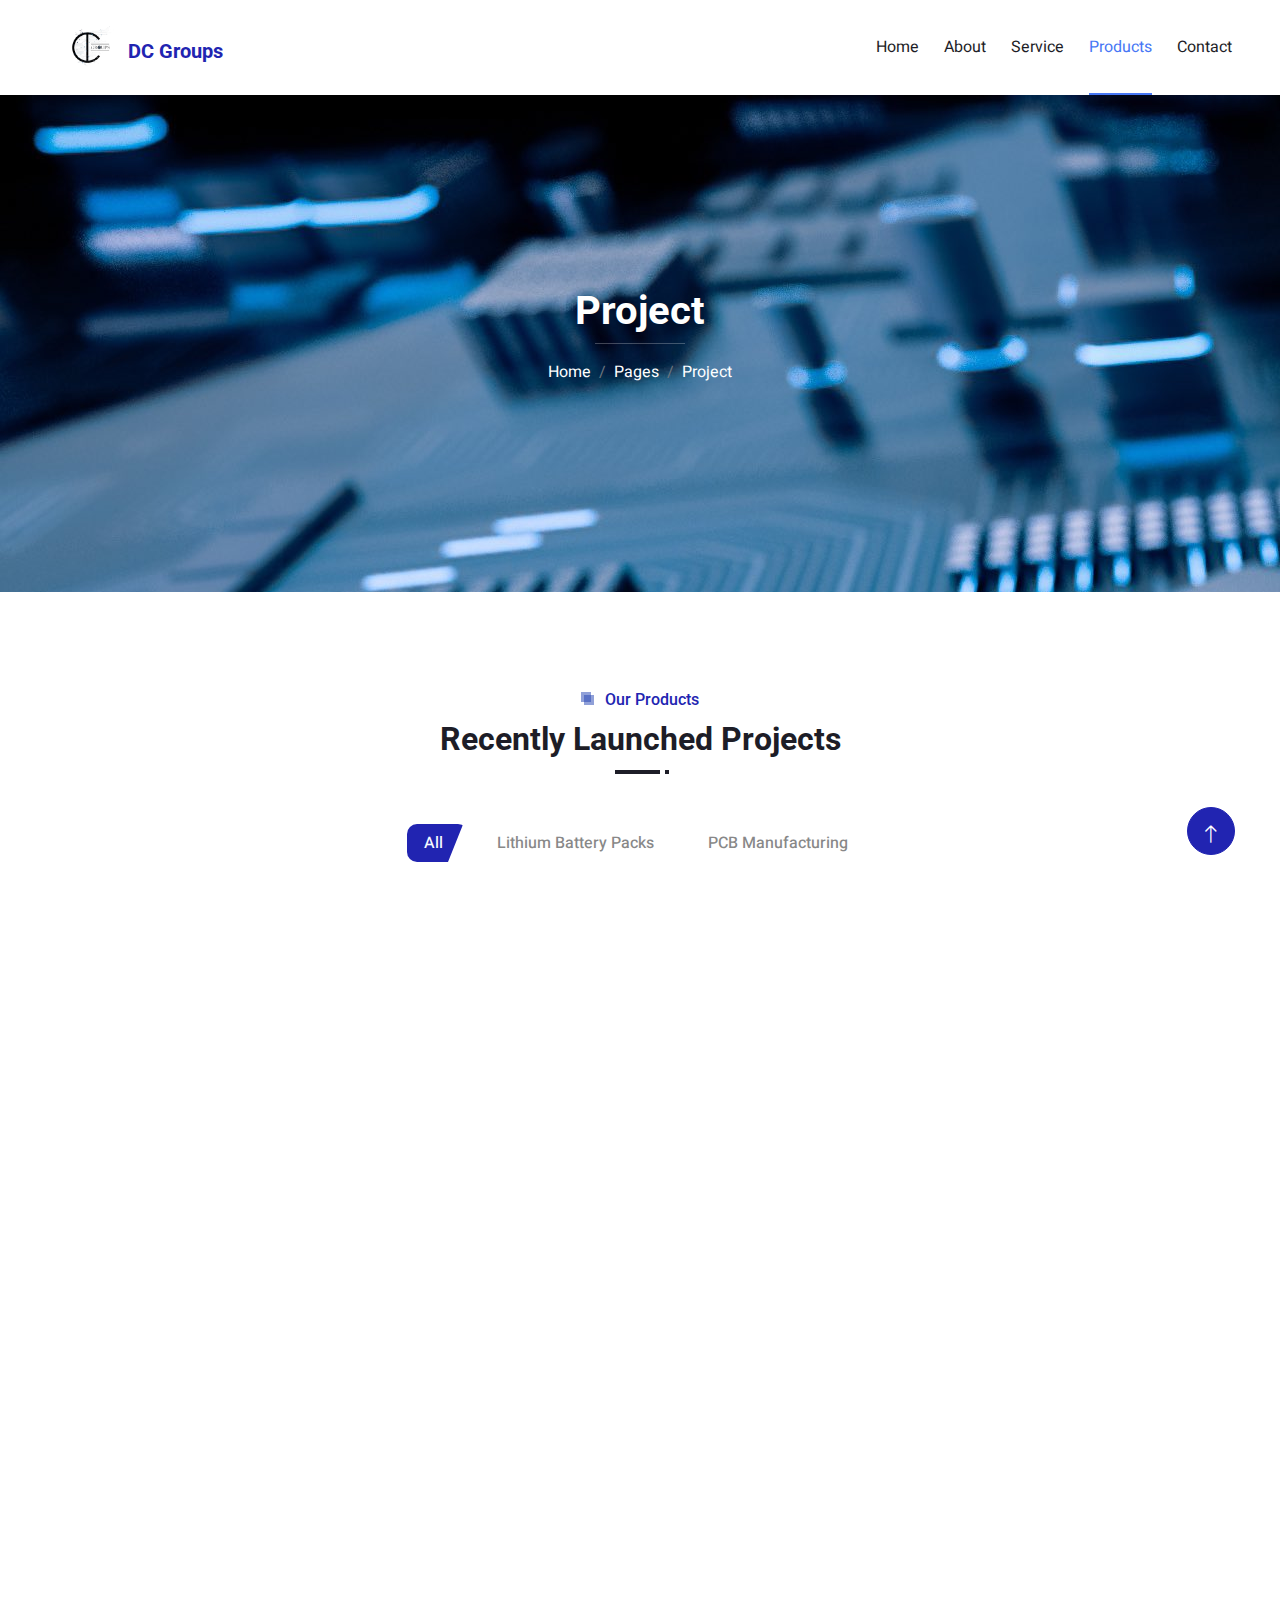
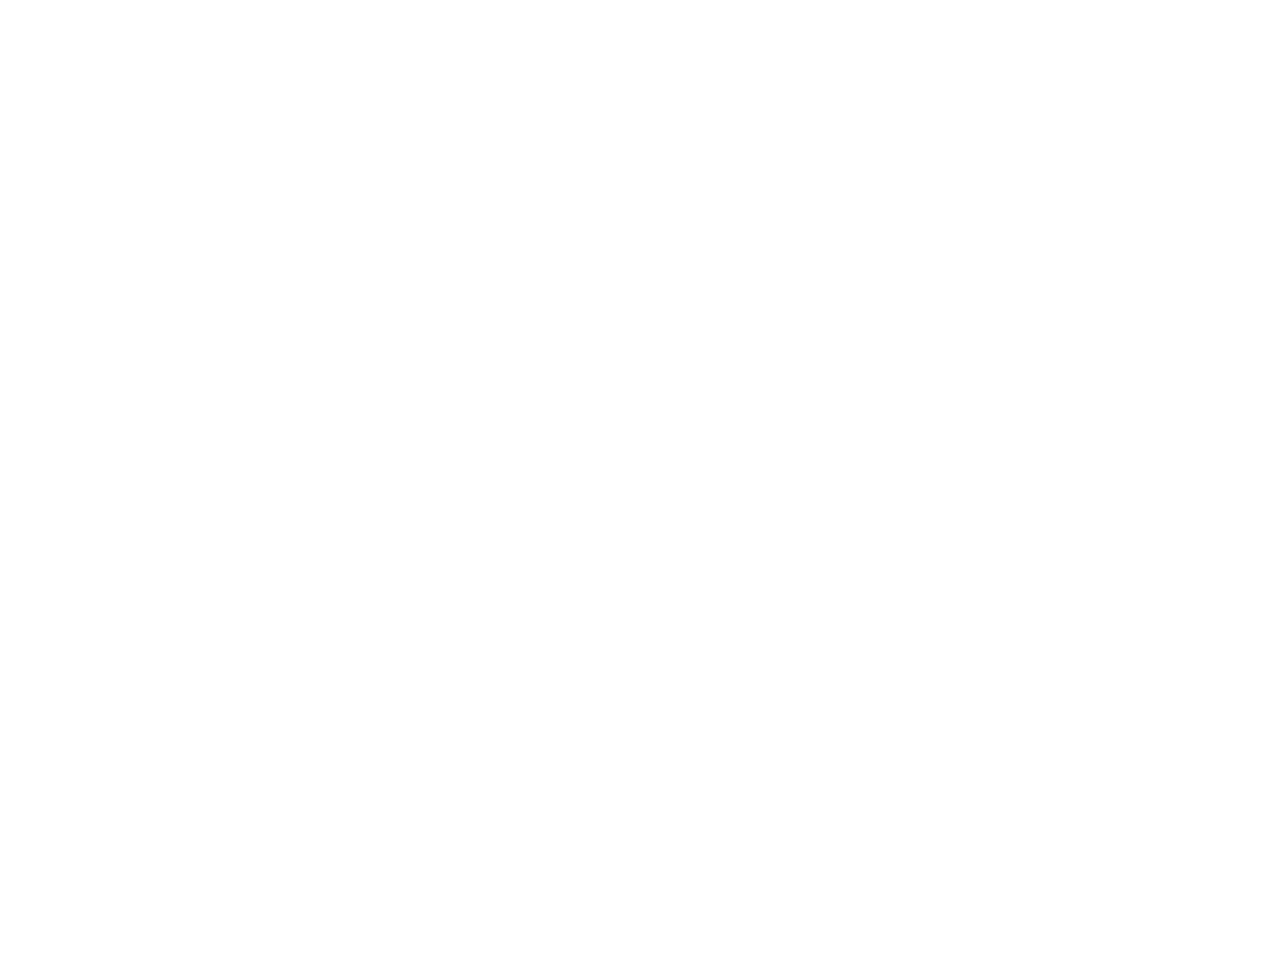
<file: project.html>
<!DOCTYPE html>
<html lang="en">

<head>
    <meta charset="utf-8">
    <title>DC Groups</title>
    <meta content="width=device-width, initial-scale=1.0" name="viewport">
    <meta content="" name="keywords">
    <meta content="" name="description">

    <!-- Favicon -->
    <link href="img/logo.jpg" rel="icon">

    <!-- Google Web Fonts -->
    <link rel="preconnect" href="https://fonts.googleapis.com">
    <link rel="preconnect" href="https://fonts.gstatic.com" crossorigin>
    <link href="https://fonts.googleapis.com/css2?family=Heebo:wght@400;500&family=Roboto:wght@400;500;700&display=swap"
        rel="stylesheet">

    <!-- Icon Font Stylesheet -->
    <link href="https://cdnjs.cloudflare.com/ajax/libs/font-awesome/5.10.0/css/all.min.css" rel="stylesheet">
    <link href="https://cdn.jsdelivr.net/npm/bootstrap-icons@1.4.1/font/bootstrap-icons.css" rel="stylesheet">

    <!-- Libraries Stylesheet -->
    <link href="lib/animate/animate.min.css" rel="stylesheet">
    <link href="lib/owlcarousel/assets/owl.carousel.min.css" rel="stylesheet">
    <link href="lib/lightbox/css/lightbox.min.css" rel="stylesheet">

    <!-- Customized Bootstrap Stylesheet -->
    <link href="css/bootstrap.min.css" rel="stylesheet">

    <!-- Template Stylesheet -->
    <link href="css/style.css" rel="stylesheet">
</head>

<body>
    <div class="container-xxl bg-white p-0">
        <!-- Spinner Start -->
        <div id="spinner"
            class="show bg-white position-fixed translate-middle w-100 vh-100 top-50 start-50 d-flex align-items-center justify-content-center">
            <div class="spinner-grow text-primary" style="width: 3rem; height: 3rem;" role="status">
                <span class="sr-only">Loading...</span>
            </div>
        </div>
        <!-- Spinner End -->


        <!-- Navbar & Hero Start -->
        <div class="container-xxl position-relative p-0">
            <nav class="navbar navbar-expand-lg navbar-light px-4 px-lg-5 py-lg-0">
                <a href="" class="navbar-brand p-0">
                    <h1 class="m-0"><img src="img/logo-removebg-preview.png" alt=""><span class="fs-5">DC Groups</span>
                    </h1>
                    <!-- <img src="img/logo.png" alt="Logo"> -->
                </a>
                <button class="navbar-toggler" type="button" data-bs-toggle="collapse" data-bs-target="#navbarCollapse">
                    <span class="fa fa-bars"></span>
                </button>
                <div class="collapse navbar-collapse" id="navbarCollapse">
                    <div class="navbar-nav ms-auto py-0">
                        <a href="index.html" class="nav-item nav-link ">Home</a>
                        <a href="about.html" class="nav-item nav-link">About</a>
                        <a href="service.html" class="nav-item nav-link">Service</a>
                        <a href="project.html" class="nav-item nav-link active">Products</a>
                        <!-- <div class="nav-item dropdown">
                            <a href="#" class="nav-link dropdown-toggle" data-bs-toggle="dropdown">Pages</a>
                            <div class="dropdown-menu m-0">
                                <a href="team.html" class="dropdown-item">Our Team</a>
                                <a href="testimonial.html" class="dropdown-item">Testimonial</a>
                                <a href="404.html" class="dropdown-item">404 Page</a>
                            </div>
                        </div> -->
                        <a href="contact.html" class="nav-item nav-link">Contact</a>
                    </div>
                </div>
            </nav>

            <div class="container-xxl py-5 bg-primary hero-header mb-5">
                <div class="container my-5 py-5 px-lg-5">
                    <div class="row g-5 py-5">
                        <div class="col-12 text-center">
                            <h1 class="text-white animated zoomIn">Project</h1>
                            <hr class="bg-white mx-auto mt-0" style="width: 90px;">
                            <nav aria-label="breadcrumb">
                                <ol class="breadcrumb justify-content-center">
                                    <li class="breadcrumb-item"><a class="text-white" href="#">Home</a></li>
                                    <li class="breadcrumb-item"><a class="text-white" href="#">Pages</a></li>
                                    <li class="breadcrumb-item text-white active" aria-current="page">Project</li>
                                </ol>
                            </nav>
                        </div>
                    </div>
                </div>
            </div>
        </div>
        <!-- Navbar & Hero End -->


        <!-- Portfolio Start -->
        <div class="container-xxl py-5">
            <div class="container px-lg-5">
                <div class="section-title position-relative text-center mb-5 pb-2 wow fadeInUp" data-wow-delay="0.1s">
                    <h6 class="position-relative d-inline text-primary ps-4">Our Products</h6>
                    <h2 class="mt-2">Recently Launched Projects</h2>
                </div>
                <div class="row mt-n2 wow fadeInUp" data-wow-delay="0.1s">
                    <div class="col-12 text-center">
                        <ul class="list-inline mb-5" id="portfolio-flters">
                            <li class="btn px-3 pe-4 active" data-filter="*">All</li>
                            <li class="btn px-3 pe-4" data-filter=".first">Lithium Battery Packs</li>
                            <li class="btn px-3 pe-4" data-filter=".second">PCB Manufacturing </li>
                        </ul>
                    </div>
                </div>
                <div class="row g-4 portfolio-container">
                    <div class="col-lg-3 col-md-6 portfolio-item first wow zoomIn" data-wow-delay="0.1s">
                        <div class="position-relative rounded overflow-hidden">
                            <img class="img-fluid w-100" src="img/p/b1.jpg" alt="">
                            <div class="portfolio-overlay">
                                <a class="btn btn-light" href="img/p/b1.jpg" data-lightbox="portfolio"><i
                                        class="fa fa-plus fa-2x text-primary"></i></a>
                                <div class="mt-auto">
                                    <!-- <small class="text-white"><i class="fa fa-folder me-2"></i>Web Design</small> -->
                                    <a class="h5 d-block text-white mt-1 mb-0" href="">EV</a>
                                </div>
                            </div>
                        </div>
                    </div>
                    <div class="col-lg-3 col-md-6 portfolio-item first wow zoomIn" data-wow-delay="0.3s">
                        <div class="position-relative rounded overflow-hidden">
                            <img class="img-fluid w-100" src="img/p/b2.jpg" alt="">
                            <div class="portfolio-overlay">
                                <a class="btn btn-light" href="img/p/b2.jpg" data-lightbox="portfolio"><i
                                        class="fa fa-plus fa-2x text-primary"></i></a>
                                <div class="mt-auto">
                                    <!-- <small class="text-white"><i class="fa fa-folder me-2"></i>Web Design</small> -->
                                    <a class="h5 d-block text-white mt-1 mb-0" href="">36v 10AH</a>
                                </div>
                            </div>
                        </div>
                    </div>
                    <div class="col-lg-3 col-md-6 portfolio-item first wow zoomIn" data-wow-delay="0.6s">
                        <div class="position-relative rounded overflow-hidden">
                            <img class="img-fluid w-100" src="img/p/b3.jpg" alt="">
                            <div class="portfolio-overlay">
                                <a class="btn btn-light" href="img/p/b3.jpg" data-lightbox="portfolio"><i
                                        class="fa fa-plus fa-2x text-primary"></i></a>
                                <div class="mt-auto">
                                    <small class="text-white"><i class="fa fa-folder me-2"></i>Weighing Scales</small>
                                    <!-- <a class="h5 d-block text-white mt-1 mb-0" href="">Project Name</a> -->
                                </div>
                            </div>
                        </div>
                    </div>
                    <div class="col-lg-3 col-md-6 portfolio-item first wow zoomIn" data-wow-delay="0.1s">
                        <div class="position-relative rounded overflow-hidden">
                            <img class="img-fluid w-100" src="img/p/b4.jpg" alt="">
                            <div class="portfolio-overlay">
                                <a class="btn btn-light" href="img/p/b4.jpg" data-lightbox="portfolio"><i
                                        class="fa fa-plus fa-2x text-primary"></i></a>
                                <div class="mt-auto">
                                    <small class="text-white"><i class="fa fa-folder me-2"></i>E Cycles</small>
                                    <!-- <a class="h5 d-block text-white mt-1 mb-0" href="">Project Name</a> -->
                                </div>
                            </div>
                        </div>
                    </div>
                    <div class="col-lg-3 col-md-6 portfolio-item first wow zoomIn" data-wow-delay="0.3s">
                        <div class="position-relative rounded overflow-hidden">
                            <img class="img-fluid w-100" src="img/p/b5.jpg" alt="">
                            <div class="portfolio-overlay">
                                <a class="btn btn-light" href="img/p/b5.jpg" data-lightbox="portfolio"><i
                                        class="fa fa-plus fa-2x text-primary"></i></a>
                                <div class="mt-auto">
                                    <!-- <small class="text-white"><i class="fa fa-folder me-2"></i>Web Design</small> -->
                                    <a class="h5 d-block text-white mt-1 mb-0" href="">agricultural tools</a>
                                </div>
                            </div>
                        </div>
                    </div>
                    <div class="col-lg-3 col-md-6 portfolio-item second wow zoomIn" data-wow-delay="0.6s">
                        <div class="position-relative rounded overflow-hidden">
                            <img class="img-fluid w-100" src="img/p/12v char.jpg" alt="">
                            <div class="portfolio-overlay">
                                <a class="btn btn-light" href="img/p/12v char.jpg" data-lightbox="portfolio"><i
                                        class="fa fa-plus fa-2x text-primary"></i></a>
                                <div class="mt-auto">
                                    <!-- <small class="text-white"><i class="fa fa-folder me-2"></i>Web Design</small> -->
                                    <a class="h5 d-block text-white mt-1 mb-0" href="">12v charging modules</a>
                                </div>
                            </div>
                        </div>
                    </div>
                    <div class="col-lg-3 col-md-6 portfolio-item second wow zoomIn" data-wow-delay="0.6s">
                        <div class="position-relative rounded overflow-hidden">
                            <img class="img-fluid w-100" src="img/p/solar.jpg" alt="">
                            <div class="portfolio-overlay">
                                <a class="btn btn-light" href="img/p/solar.jpg" data-lightbox="portfolio"><i
                                        class="fa fa-plus fa-2x text-primary"></i></a>
                                <div class="mt-auto">
                                    <!-- <small class="text-white"><i class="fa fa-folder me-2"></i>Web Design</small> -->
                                    <a class="h5 d-block text-white mt-1 mb-0" href="">Solar charge controllers</a>
                                </div>
                            </div>
                        </div>
                    </div>
                    <div class="col-lg-3 col-md-6 portfolio-item second wow zoomIn" data-wow-delay="0.6s">
                        <div class="position-relative rounded overflow-hidden">
                            <img class="img-fluid w-100" src="img/p/domestic.jpg" alt="">
                            <div class="portfolio-overlay">
                                <a class="btn btn-light" href="img/p/domestic.jpg" data-lightbox="portfolio"><i
                                        class="fa fa-plus fa-2x text-primary"></i></a>
                                <div class="mt-auto">
                                    <!-- <small class="text-white"><i class="fa fa-folder me-2"></i>Web Design</small> -->
                                    <a class="h5 d-block text-white mt-1 mb-0" href="">Domestic voltage stabilizer
                                        circuits</a>
                                </div>
                            </div>
                        </div>
                    </div>
                </div>
            </div>
        </div>
        <!-- Portfolio End -->


        <!-- Testimonial Start -->
        <div class="container-xxl bg-primary testimonial py-5 my-5 wow fadeInUp" data-wow-delay="0.1s">
            <div class="container py-5 px-lg-5">
                <div class="owl-carousel testimonial-carousel">
                    <div class="testimonial-item bg-transparent border rounded text-white p-4">
                        <i class="fa fa-quote-left fa-2x mb-3"></i>
                        <p>DC Groups provided us with customized lithium battery packs for our electric vehicle
                            project. Their expertise and attention to detail were impressive, and the batteries have
                            exceeded our expectations in terms of performance and durability.</p>
                        <div class="d-flex align-items-center">
                            <img class="img-fluid flex-shrink-0 rounded-circle" src="img/a1.png"
                                style="width: 50px; height: 50px;">
                            <div class="ps-3">
                                <h6 class="text-white mb-1">John Doe</h6>
                                <small>Electrical Engineer</small>
                            </div>
                        </div>
                    </div>
                    <div class="testimonial-item bg-transparent border rounded text-white p-4">
                        <i class="fa fa-quote-left fa-2x mb-3"></i>
                        <p>We relied on DC Groups for PCB solutions in our agricultural machinery. The team's
                            professionalism and ability to deliver tailored PCBs for our specific needs were
                            commendable. Highly recommended for precision engineering</p>
                        <div class="d-flex align-items-center">
                            <img class="img-fluid flex-shrink-0 rounded-circle" src="img/a1.png"
                                style="width: 50px; height: 50px;">
                            <div class="ps-3">
                                <h6 class="text-white mb-1">Jane Smith</h6>
                                <small>Agricultural Scientist</small>
                            </div>
                        </div>
                    </div>
                    <div class="testimonial-item bg-transparent border rounded text-white p-4">
                        <i class="fa fa-quote-left fa-2x mb-3"></i>
                        <p>As a solar energy expert, I have found DC Groups' solar charge controllers to be reliable
                            and efficient. Their commitment to quality and innovation is evident in every product they
                            offer. A trusted partner for renewable energy solutions.</p>
                        <div class="d-flex align-items-center">
                            <img class="img-fluid flex-shrink-0 rounded-circle" src="img/a1.png"
                                style="width: 50px; height: 50px;">
                            <div class="ps-3">
                                <h6 class="text-white mb-1">Sam Johnson</h6>
                                <small>Solar Energy Specialist</small>
                            </div>
                        </div>
                    </div>
                    <div class="testimonial-item bg-transparent border rounded text-white p-4">
                        <i class="fa fa-quote-left fa-2x mb-3"></i>
                        <p>I've been consistently impressed with DC Groups' lithium battery packs. Their expertise in
                            e-mobility solutions is unmatched, and they have been instrumental in advancing our electric
                            vehicle projects.DC group is the best battery service</p>
                        <div class="d-flex align-items-center">
                            <img class="img-fluid flex-shrink-0 rounded-circle" src="img/a1.png"
                                style="width: 50px; height: 50px;">
                            <div class="ps-3">
                                <h6 class="text-white mb-1">Sarah Johnson</h6>
                                <small>Electric Vehicle Develope</small>
                            </div>
                        </div>
                    </div>
                </div>
            </div>
        </div>
        <!-- Testimonial End -->
        

         <!-- Footer Start -->
         <div class="container-fluid bg-primary text-light footer mt-5 pt-5 wow fadeIn" data-wow-delay="0.1s">
            <div class="container py-5 px-lg-5">
                <div class="row g-5">
                    <div class="col-md-6 col-lg-4">
                        <h5 class="text-white mb-4">Get In Touch</h5>
                        <a
                            href="https://www.google.co.in/maps/search/+Bhalighattam+narsipatnam(M)+anakapalli(D)+Andhra%C2%A0pradesh.%C2%A0531116/@17.649931,82.5939379,15z/data=!3m1!4b1?entry=ttu">
                            <p style="color: white;"><i class="fa fa-map-marker-alt me-3"></i>Narsipatnam bhalighattam
                                Andhra pradesh 531116</p>
                        </a>
                        <a href="tel:8106946018">
                            <p style="color: white;"><i class="fa fa-phone-alt me-3"></i>+91 8106946018
                            </p>
                        </a>
                        <a href="mailto:electric.bentro@gmail.com">
                            <p style="color: white;"><i class="fa fa-envelope me-3"></i>electric.bentro@gmail.com </p>
                        </a>
                        <div class="d-flex pt-2">
                            <a class="btn btn-outline-light btn-social" href=""><i class="fab fa-twitter"></i></a>
                            <a class="btn btn-outline-light btn-social" href=""><i class="fab fa-facebook-f"></i></a>
                            <a class="btn btn-outline-light btn-social" href=""><i class="fab fa-youtube"></i></a>
                            <a class="btn btn-outline-light btn-social" href=""><i class="fab fa-instagram"></i></a>
                            <a class="btn btn-outline-light btn-social" href=""><i class="fab fa-linkedin-in"></i></a>
                        </div>
                    </div>
                    <div class="col-md-6 col-lg-4">
                        <h5 class="text-white mb-4">Popular Link</h5>
                        <a class="btn btn-link" href="about.html">About Us</a>
                        <a class="btn btn-link" href="contact.html">Contact Us</a>
                        <a class="btn btn-link" href="">Privacy Policy</a>
                        <a class="btn btn-link" href="">Terms & Condition</a>
                        <a class="btn btn-link" href="">Career</a>
                    </div>
                    <div class="col-md-6 col-lg-4">
                        <h5 class="text-white mb-4">Project Gallery</h5>
                        <div class="row g-2">
                            <div class="col-4">
                                <img class="img-fluid" src="img/p/12v char.jpg" alt="Image">
                            </div>
                            <div class="col-4">
                                <img class="img-fluid" src="img/p/solar.jpg" alt="Image">
                            </div>
                            <div class="col-4">
                                <img class="img-fluid" src="img/p/domestic.jpg" alt="Image">
                            </div>
                            <div class="col-4">
                                <img class="img-fluid" src="img/p/b1.jpg" alt="Image">
                            </div>
                            <div class="col-4">
                                <img class="img-fluid" src="img/p/b2.jpg" alt="Image">
                            </div>
                            <div class="col-4">
                                <img class="img-fluid" src="img/p/b3.jpg" alt="Image">
                            </div>
                        </div>
                    </div>
                    
                </div>
            </div>
            <div class="container px-lg-5">
                <div class="copyright">
                    <div class="row">
                        <div class="col-md-6 text-center text-md-start mb-3 mb-md-0">
                            &copy; <a class="border-bottom" href="#">DC Groups</a>, All Right Reserved.

                            <!--/*** This template is free as long as you keep the footer author’s credit link/attribution link/backlink. If you'd like to use the template without the footer author’s credit link/attribution link/backlink, you can purchase the Credit Removal License from "https://htmlcodex.com/credit-removal". Thank you for your support. ***/-->
                            
                        </div>
                        <div class="col-md-6 text-center text-md-end">
                            <div class="footer-menu">
                                Designed By <a class="border-bottom" href="https://acmeflare.in">Acmeflare</a>
                            </div>
                        </div>
                    </div>
                </div>
            </div>
        </div>
        <!-- Footer End -->


        <!-- Back to Top -->
        <a href="#" class="btn btn-lg btn-primary btn-lg-square back-to-top pt-2"><i class="bi bi-arrow-up"></i></a>
    </div>

    <!-- JavaScript Libraries -->
    <script src="https://code.jquery.com/jquery-3.4.1.min.js"></script>
    <script src="https://cdn.jsdelivr.net/npm/bootstrap@5.0.0/dist/js/bootstrap.bundle.min.js"></script>
    <script src="lib/wow/wow.min.js"></script>
    <script src="lib/easing/easing.min.js"></script>
    <script src="lib/waypoints/waypoints.min.js"></script>
    <script src="lib/owlcarousel/owl.carousel.min.js"></script>
    <script src="lib/isotope/isotope.pkgd.min.js"></script>
    <script src="lib/lightbox/js/lightbox.min.js"></script>

    <!-- Template Javascript -->
    <script src="js/main.js"></script>
</body>

</html>
</file>
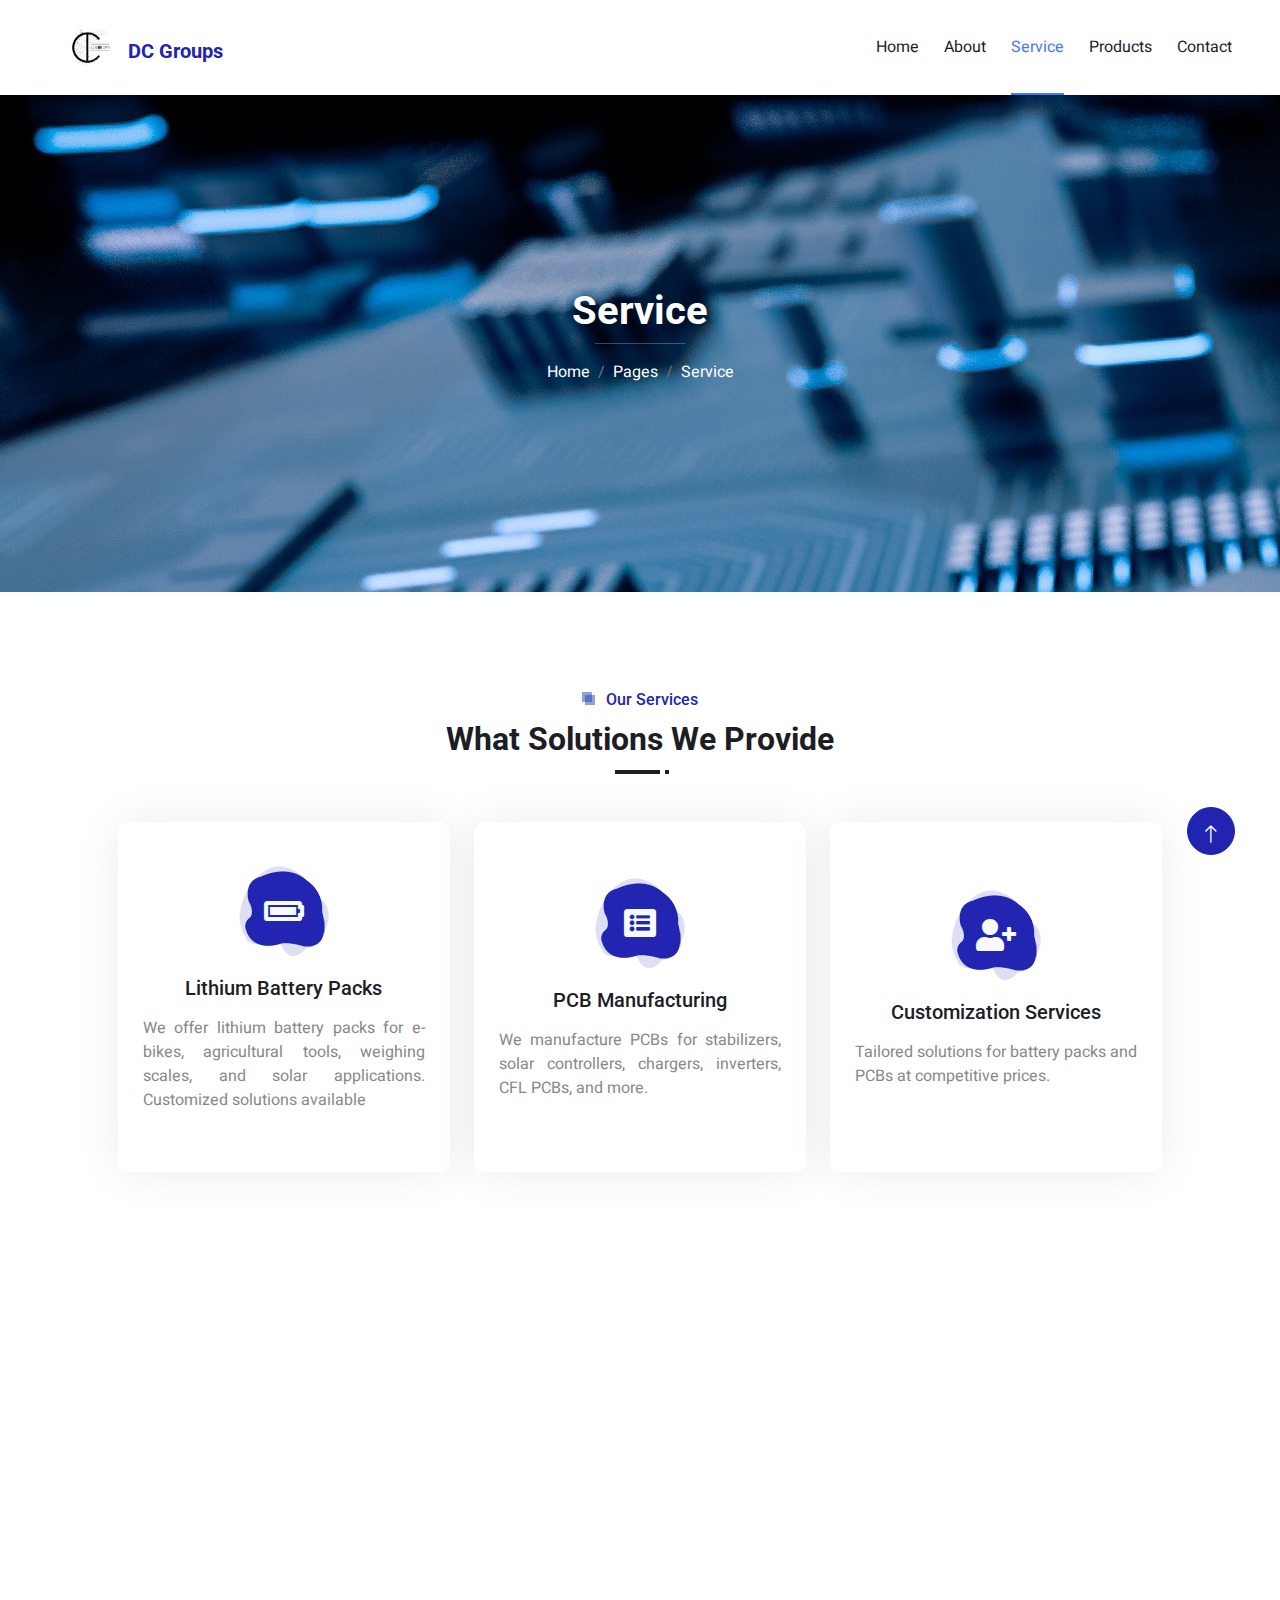
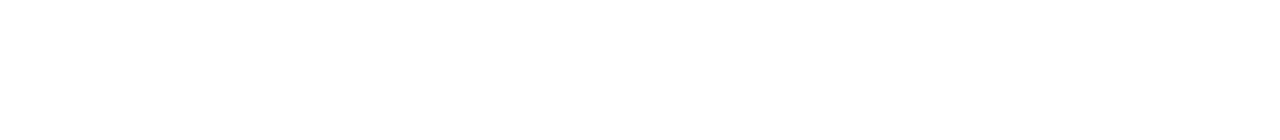
<file: service.html>
<!DOCTYPE html>
<html lang="en">

<head>
    <meta charset="utf-8">
    <title>DC Groups</title>
    <meta content="width=device-width, initial-scale=1.0" name="viewport">
    <meta content="" name="keywords">
    <meta content="" name="description">

    <!-- Favicon -->
    <link href="img/logo.jpg" rel="icon">

    <!-- Google Web Fonts -->
    <link rel="preconnect" href="https://fonts.googleapis.com">
    <link rel="preconnect" href="https://fonts.gstatic.com" crossorigin>
    <link href="https://fonts.googleapis.com/css2?family=Heebo:wght@400;500&family=Roboto:wght@400;500;700&display=swap"
        rel="stylesheet">

    <!-- Icon Font Stylesheet -->
    <link href="https://cdnjs.cloudflare.com/ajax/libs/font-awesome/5.10.0/css/all.min.css" rel="stylesheet">
    <link href="https://cdn.jsdelivr.net/npm/bootstrap-icons@1.4.1/font/bootstrap-icons.css" rel="stylesheet">

    <!-- Libraries Stylesheet -->
    <link href="lib/animate/animate.min.css" rel="stylesheet">
    <link href="lib/owlcarousel/assets/owl.carousel.min.css" rel="stylesheet">
    <link href="lib/lightbox/css/lightbox.min.css" rel="stylesheet">

    <!-- Customized Bootstrap Stylesheet -->
    <link href="css/bootstrap.min.css" rel="stylesheet">

    <!-- Template Stylesheet -->
    <link href="css/style.css" rel="stylesheet">
</head>

<body>
    <div class="container-xxl bg-white p-0">
        <!-- Spinner Start -->
        <div id="spinner"
            class="show bg-white position-fixed translate-middle w-100 vh-100 top-50 start-50 d-flex align-items-center justify-content-center">
            <div class="spinner-grow text-primary" style="width: 3rem; height: 3rem;" role="status">
                <span class="sr-only">Loading...</span>
            </div>
        </div>
        <!-- Spinner End -->


        <!-- Navbar & Hero Start -->
        <div class="container-xxl position-relative p-0">
            <nav class="navbar navbar-expand-lg navbar-light px-4 px-lg-5 py-lg-0">
                <a href="" class="navbar-brand p-0">
                    <h1 class="m-0"><img src="img/logo-removebg-preview.png" alt=""><span class="fs-5">DC Groups</span>
                    </h1>
                    <!-- <img src="img/logo.png" alt="Logo"> -->
                </a>
                <button class="navbar-toggler" type="button" data-bs-toggle="collapse" data-bs-target="#navbarCollapse">
                    <span class="fa fa-bars"></span>
                </button>
                <div class="collapse navbar-collapse" id="navbarCollapse">
                    <div class="navbar-nav ms-auto py-0">
                        <a href="index.html" class="nav-item nav-link ">Home</a>
                        <a href="about.html" class="nav-item nav-link">About</a>
                        <a href="service.html" class="nav-item nav-link active">Service</a>
                        <a href="project.html" class="nav-item nav-link">Products</a>
                        <!-- <div class="nav-item dropdown">
                            <a href="#" class="nav-link dropdown-toggle" data-bs-toggle="dropdown">Pages</a>
                            <div class="dropdown-menu m-0">
                                <a href="team.html" class="dropdown-item">Our Team</a>
                                <a href="testimonial.html" class="dropdown-item">Testimonial</a>
                                <a href="404.html" class="dropdown-item">404 Page</a>
                            </div>
                        </div> -->
                        <a href="contact.html" class="nav-item nav-link">Contact</a>
                    </div>
                </div>
            </nav>

            <div class="container-xxl py-5 bg-primary hero-header mb-5">
                <div class="container my-5 py-5 px-lg-5">
                    <div class="row g-5 py-5">
                        <div class="col-12 text-center">
                            <h1 class="text-white animated zoomIn">Service</h1>
                            <hr class="bg-white mx-auto mt-0" style="width: 90px;">
                            <nav aria-label="breadcrumb">
                                <ol class="breadcrumb justify-content-center">
                                    <li class="breadcrumb-item"><a class="text-white" href="#">Home</a></li>
                                    <li class="breadcrumb-item"><a class="text-white" href="#">Pages</a></li>
                                    <li class="breadcrumb-item text-white active" aria-current="page">Service</li>
                                </ol>
                            </nav>
                        </div>
                    </div>
                </div>
            </div>
        </div>
        <!-- Navbar & Hero End -->


        <!-- Service Start -->
        <div class="container-xxl py-5">
            <div class="container px-lg-5">
                <div class="section-title position-relative text-center mb-5 pb-2 wow fadeInUp" data-wow-delay="0.1s">
                    <h6 class="position-relative d-inline text-primary ps-4">Our Services</h6>
                    <h2 class="mt-2">What Solutions We Provide</h2>
                </div>
                <div class="row g-4">
                    <div class="col-lg-4 col-md-6 wow zoomIn" data-wow-delay="0.1s">
                        <div class="service-item d-flex flex-column justify-content-center text-center rounded">
                            <div class="service-icon flex-shrink-0">
                                <i class="fa fa-battery-full fa-2x"></i>
                            </div>
                            <h5 class="mb-3">Lithium Battery Packs</h5>
                            <p style="text-align: justify;">We offer lithium battery packs for e-bikes, agricultural
                                tools, weighing scales, and
                                solar applications. Customized solutions available</p>
                            <!-- <a class="btn px-3 mt-auto mx-auto" href="">Read More</a> -->
                        </div>
                    </div>
                    <div class="col-lg-4 col-md-6 wow zoomIn" data-wow-delay="0.3s">
                        <div class="service-item d-flex flex-column justify-content-center text-center rounded">
                            <div class="service-icon flex-shrink-0">
                                <i class="fa fa-list-alt fa-2x"></i>
                            </div>
                            <h5 class="mb-3">PCB Manufacturing</h5>
                            <p style="text-align: justify;">We manufacture PCBs for stabilizers, solar controllers,
                                chargers, inverters, CFL PCBs,
                                and more.</p>
                            <!-- <a class="btn px-3 mt-auto mx-auto" href="">Read More</a> -->
                        </div>
                    </div>
                    <div class="col-lg-4 col-md-6 wow zoomIn" data-wow-delay="0.6s">
                        <div class="service-item d-flex flex-column justify-content-center text-center rounded">
                            <div class="service-icon flex-shrink-0">
                                <i class="fa fa-user-plus fa-2x"></i>
                            </div>
                            <h5 class="mb-3">Customization Services</h5>
                            <p style="text-align: justify;">Tailored solutions for battery packs and PCBs at competitive
                                prices.</p>
                            <!-- <a class="btn px-3 mt-auto mx-auto" href="">Read More</a> -->
                        </div>
                    </div>

                </div>
            </div>
        </div>
        <!-- Service End -->
        

         <!-- Footer Start -->
         <div class="container-fluid bg-primary text-light footer mt-5 pt-5 wow fadeIn" data-wow-delay="0.1s">
            <div class="container py-5 px-lg-5">
                <div class="row g-5">
                    <div class="col-md-6 col-lg-4">
                        <h5 class="text-white mb-4">Get In Touch</h5>
                        <a
                            href="https://www.google.co.in/maps/search/+Bhalighattam+narsipatnam(M)+anakapalli(D)+Andhra%C2%A0pradesh.%C2%A0531116/@17.649931,82.5939379,15z/data=!3m1!4b1?entry=ttu">
                            <p style="color: white;"><i class="fa fa-map-marker-alt me-3"></i>Narsipatnam bhalighattam
                                Andhra pradesh 531116</p>
                        </a>
                        <a href="tel:8106946018">
                            <p style="color: white;"><i class="fa fa-phone-alt me-3"></i>+91 8106946018
                            </p>
                        </a>
                        <a href="mailto:electric.bentro@gmail.com">
                            <p style="color: white;"><i class="fa fa-envelope me-3"></i>electric.bentro@gmail.com </p>
                        </a>
                        <div class="d-flex pt-2">
                            <a class="btn btn-outline-light btn-social" href=""><i class="fab fa-twitter"></i></a>
                            <a class="btn btn-outline-light btn-social" href=""><i class="fab fa-facebook-f"></i></a>
                            <a class="btn btn-outline-light btn-social" href=""><i class="fab fa-youtube"></i></a>
                            <a class="btn btn-outline-light btn-social" href=""><i class="fab fa-instagram"></i></a>
                            <a class="btn btn-outline-light btn-social" href=""><i class="fab fa-linkedin-in"></i></a>
                        </div>
                    </div>
                    <div class="col-md-6 col-lg-4">
                        <h5 class="text-white mb-4">Popular Link</h5>
                        <a class="btn btn-link" href="about.html">About Us</a>
                        <a class="btn btn-link" href="contact.html">Contact Us</a>
                        <a class="btn btn-link" href="">Privacy Policy</a>
                        <a class="btn btn-link" href="">Terms & Condition</a>
                        <a class="btn btn-link" href="">Career</a>
                    </div>
                    <div class="col-md-6 col-lg-4">
                        <h5 class="text-white mb-4">Project Gallery</h5>
                        <div class="row g-2">
                            <div class="col-4">
                                <img class="img-fluid" src="img/p/12v char.jpg" alt="Image">
                            </div>
                            <div class="col-4">
                                <img class="img-fluid" src="img/p/solar.jpg" alt="Image">
                            </div>
                            <div class="col-4">
                                <img class="img-fluid" src="img/p/domestic.jpg" alt="Image">
                            </div>
                            <div class="col-4">
                                <img class="img-fluid" src="img/p/b1.jpg" alt="Image">
                            </div>
                            <div class="col-4">
                                <img class="img-fluid" src="img/p/b2.jpg" alt="Image">
                            </div>
                            <div class="col-4">
                                <img class="img-fluid" src="img/p/b3.jpg" alt="Image">
                            </div>
                        </div>
                    </div>
                    
                </div>
            </div>
            <div class="container px-lg-5">
                <div class="copyright">
                    <div class="row">
                        <div class="col-md-6 text-center text-md-start mb-3 mb-md-0">
                            &copy; <a class="border-bottom" href="#">DC Groups</a>, All Right Reserved.

                            <!--/*** This template is free as long as you keep the footer author’s credit link/attribution link/backlink. If you'd like to use the template without the footer author’s credit link/attribution link/backlink, you can purchase the Credit Removal License from "https://htmlcodex.com/credit-removal". Thank you for your support. ***/-->
                            
                        </div>
                        <div class="col-md-6 text-center text-md-end">
                            <div class="footer-menu">
                                Designed By <a class="border-bottom" href="https://acmeflare.in">Acmeflare</a>
                            </div>
                        </div>
                    </div>
                </div>
            </div>
        </div>
        <!-- Footer End -->


        <!-- Back to Top -->
        <a href="#" class="btn btn-lg btn-primary btn-lg-square back-to-top pt-2"><i class="bi bi-arrow-up"></i></a>
    </div>

    <!-- JavaScript Libraries -->
    <script src="https://code.jquery.com/jquery-3.4.1.min.js"></script>
    <script src="https://cdn.jsdelivr.net/npm/bootstrap@5.0.0/dist/js/bootstrap.bundle.min.js"></script>
    <script src="lib/wow/wow.min.js"></script>
    <script src="lib/easing/easing.min.js"></script>
    <script src="lib/waypoints/waypoints.min.js"></script>
    <script src="lib/owlcarousel/owl.carousel.min.js"></script>
    <script src="lib/isotope/isotope.pkgd.min.js"></script>
    <script src="lib/lightbox/js/lightbox.min.js"></script>

    <!-- Template Javascript -->
    <script src="js/main.js"></script>
</body>

</html>
</file>
<file: css/style.css>
/********** Template CSS **********/
:root {
    --primary: #2124B1;
    --secondary: #4777F5;
    --light: #F7FAFF;
    --dark: #1D1D27;
}

body{
    text-align: justify;
}

/*** Spinner ***/
#spinner {
    opacity: 0;
    visibility: hidden;
    transition: opacity .5s ease-out, visibility 0s linear .5s;
    z-index: 99999;
}

#spinner.show {
    transition: opacity .5s ease-out, visibility 0s linear 0s;
    visibility: visible;
    opacity: 1;
}

.back-to-top {
    position: fixed;
    display: none;
    right: 45px;
    bottom: 45px;
    z-index: 99;
}


/*** Heading ***/
h1,
h2,
h3,
.fw-bold {
    font-weight: 700 !important;
}

h4,
h5,
h6,
.fw-medium {
    font-weight: 500 !important;
}


/*** Button ***/
.btn {
    font-weight: 500;
    transition: .5s;
}

.btn-square {
    width: 38px;
    height: 38px;
}

.btn-sm-square {
    width: 32px;
    height: 32px;
}

.btn-lg-square {
    width: 48px;
    height: 48px;
}

.btn-square,
.btn-sm-square,
.btn-lg-square {
    padding: 0;
    display: flex;
    align-items: center;
    justify-content: center;
    font-weight: normal;
    border-radius: 50px;
}


/*** Navbar ***/
.navbar-light .navbar-nav .nav-link {
    position: relative; 
    margin-left: 25px;
    padding: 35px 0;
    color: var(--dark) !important;
    outline: none;
    transition: .5s;
}

.sticky-top.navbar-light .navbar-nav .nav-link {
    padding: 20px 0;
    color: var(--dark) !important;
}

.navbar-light .navbar-nav .nav-link:hover,
.navbar-light .navbar-nav .nav-link.active {
    color: var(--secondary) !important;
}

.navbar-light .navbar-brand h1 {
    /* color: #FFFFFF; */
    color: var(--primary) !important;
}

.navbar-light .navbar-brand img {
    max-height: 80px;
    transition: .5s;
}

.sticky-top.navbar-light .navbar-brand img {
    max-height: 64px;
}

@media (max-width: 991.98px) {
    .sticky-top.navbar-light {
        position: relative;
        background: #FFFFFF;
    }

    .navbar-light .navbar-collapse {
        margin-top: 15px;
        border-top: 1px solid #DDDDDD;
    }

    .navbar-light .navbar-nav .nav-link,
    .sticky-top.navbar-light .navbar-nav .nav-link {
        padding: 10px 0;
        margin-left: 0;
        color: var(--dark) !important;
    }

    .navbar-light .navbar-brand h1 {
        color: var(--primary);
    }

    .navbar-light .navbar-brand img {
        max-height: 45px;
    }
}

@media (min-width: 992px) {
    .navbar-light {
        /* position: absolute; */
        width: 100%;
        top: 0;
        left: 0;
        border-bottom: 1px solid rgba(256, 256, 256, .1);
        z-index: 999;
    }
    
    .sticky-top.navbar-light {
        position: fixed;
        background: #FFFFFF;
    }

    .navbar-light .navbar-nav .nav-link::before {
        position: absolute;
        content: "";
        width: 0;
        height: 2px;
        bottom: -1px;
        left: 50%;
        background: var(--secondary);
        transition: .5s;
    }

    .navbar-light .navbar-nav .nav-link:hover::before,
    .navbar-light .navbar-nav .nav-link.active::before {
        width: 100%;
        left: 0;
    }

    .navbar-light .navbar-nav .nav-link.nav-contact::before {
        display: none;
    }

    .sticky-top.navbar-light .navbar-brand h1 {
        color: var(--primary);
    }
}


/*** Hero Header ***/
.hero-header {
    background:
        url(../img/banner);
        /* url(../img/bg-dot.png),
        url(../img/bg-dot.png), */
        /* url(../img/bg-round.png), */
        /* url(../img/bg-tree.png), */
        /* url(../img/bg-bottom-hero.png); */
    background-position:
        10px 10px,
        bottom 190px right 10px,
        left 55% top -1px,
        left 45% bottom -1px
        /* center bottom -1px; */
    background-repeat: no-repeat;
}


/*** Section Title ***/
.section-title::before {
    position: absolute;
    content: "";
    width: 45px;
    height: 4px;
    bottom: 0;
    left: 0;
    background: var(--dark);
}

.section-title::after {
    position: absolute;
    content: "";
    width: 4px;
    height: 4px;
    bottom: 0;
    left: 50px;
    background: var(--dark);
}

.section-title.text-center::before {
    left: 50%;
    margin-left: -25px;
}

.section-title.text-center::after {
    left: 50%;
    margin-left: 25px;
}

.section-title h6::before,
.section-title h6::after {
    position: absolute;
    content: "";
    width: 10px;
    height: 10px;
    top: 2px;
    left: 0;
    background: rgba(33, 66, 177, .5);
}

.section-title h6::after {
    top: 5px;
    left: 3px;
}


/*** Service ***/
.service-item {
    position: relative;
    height: 350px;
    padding: 30px 25px;
    background: #FFFFFF;
    box-shadow: 0 0 45px rgba(0, 0, 0, .08);
    transition: .5s;
}

.service-item:hover {
    background: var(--primary);
}

.service-item .service-icon {
    margin: 0 auto 20px auto;
    width: 90px;
    height: 90px;
    display: flex;
    align-items: center;
    justify-content: center;
    color: var(--light);
    background: url(../img/icon-shape-primary.png) center center no-repeat;
    transition: .5s;
}

.service-item:hover .service-icon {
    color: var(--primary);
    background: url(../img/icon-shape-white.png);
}

.service-item h5,
.service-item p {
    transition: .5s;
}

.service-item:hover h5,
.service-item:hover p {
    color: var(--light);
}

.service-item a.btn {
    position: relative;
    display: flex;
    color: var(--primary);
    transition: .5s;
    z-index: 1;
}

.service-item:hover a.btn {
    color: var(--primary);
}

.service-item a.btn::before {
    position: absolute;
    content: "";
    width: 35px;
    height: 35px;
    top: 0;
    left: 0;
    border-radius: 35px;
    background: #DDDDDD;
    transition: .5s;
    z-index: -1;
}

.service-item:hover a.btn::before {
    width: 100%;
    background: var(--light);
}


/*** Testimonial ***/
.newsletter,
.testimonial {
    background:
        url(../img/bg-top.png),
        url(../img/bg-bottom.png);
    background-position:
        left top,
        right bottom;
    background-repeat: no-repeat;
}

.testimonial-carousel .owl-item .testimonial-item,
.testimonial-carousel .owl-item.center .testimonial-item * {
    transition: .5s;
}

.testimonial-carousel .owl-item.center .testimonial-item {
    background: var(--light) !important;
    border-color: var(--light);
}

.testimonial-carousel .owl-item.center .testimonial-item * {
    color: #888888;
}

.testimonial-carousel .owl-item.center .testimonial-item i {
    color: var(--primary) !important;
}

.testimonial-carousel .owl-item.center .testimonial-item h6 {
    color: var(--dark) !important;
}


/*** Team ***/
.team-item {
    position: relative;
    transition: .5s;
    z-index: 1;
}

.team-item::after {
    position: absolute;
    content: "";
    top: 3rem;
    right: 3rem;
    bottom: 0;
    left: 0;
    border-radius: 10px;
    background: #FFFFFF;
    box-shadow: 0 0 45px rgba(0, 0, 0, .1);
    transition: .5s;
    z-index: -1;
}

.team-item:hover::after {
    background: var(--primary);
}

.team-item h5,
.team-item small {
    transition: .5s;
}

.team-item:hover h5,
.team-item:hover small {
    color: var(--light);
}


/*** Project Portfolio ***/
#portfolio-flters .btn {
    position: relative;
    display: inline-block;
    margin: 10px 4px 0 4px;
    transition: .5s;
}

#portfolio-flters .btn::after {
    position: absolute;
    content: "";
    right: -1px;
    bottom: -1px;
    border-left: 20px solid transparent;
    border-right: 0 solid transparent;
    border-bottom: 50px solid #FFFFFF;
}

#portfolio-flters .btn:hover,
#portfolio-flters .btn.active {
    color: var(--light);
    background: var(--primary);
}

.portfolio-overlay {
    position: absolute;
    display: flex;
    flex-direction: column;
    justify-content: center;
    width: 100%;
    height: 100%;
    padding: 30px;
    top: 0;
    left: 0;
    background: var(--primary);
    transition: .5s;
    z-index: 1;
    opacity: 0;
}

.portfolio-item:hover .portfolio-overlay {
    opacity: 1;
}

.portfolio-item .btn {
    position: absolute;
    width: 90px;
    height: 90px;
    top: 0px;
    right: 0px;
    display: flex;
    align-items: center;
    justify-content: center;
    background: url(../img/icon-shape-white.png) center center no-repeat;
    border: none;
    transition: .5s;
    opacity: 0;
    z-index: 2;
}

.portfolio-item:hover .btn {
    opacity: 1;
    transition-delay: .15s;
}


/*** Footer ***/
.footer {
    background: url(../img/footer.png) center center no-repeat;
    background-size: contain;
}

.footer .btn.btn-social {
    margin-right: 5px;
    width: 40px;
    height: 40px;
    display: flex;
    align-items: center;
    justify-content: center;
    color: var(--light);
    border: 1px solid rgba(256, 256, 256, .1);
    border-radius: 40px;
    transition: .3s;
}

.footer .btn.btn-social:hover {
    color: var(--primary);
}

.footer .btn.btn-link {
    display: block;
    margin-bottom: 10px;
    padding: 0;
    text-align: left;
    color: var(--light);
    font-weight: normal;
    transition: .3s;
}

.footer .btn.btn-link::before {
    position: relative;
    content: "\f105";
    font-family: "Font Awesome 5 Free";
    font-weight: 900;
    margin-right: 10px;
}

.footer .btn.btn-link:hover {
    letter-spacing: 1px;
    box-shadow: none;
}

.footer .copyright {
    padding: 25px 0;
    font-size: 14px;
    border-top: 1px solid rgba(256, 256, 256, .1);
}

.footer .copyright a {
    color: var(--light);
}

.footer .footer-menu a {
    margin-right: 15px;
    padding-right: 15px;
    border-right: 1px solid rgba(255, 255, 255, .1);
}

.footer .footer-menu a:last-child {
    margin-right: 0;
    padding-right: 0;
    border-right: none;
}
</file>
